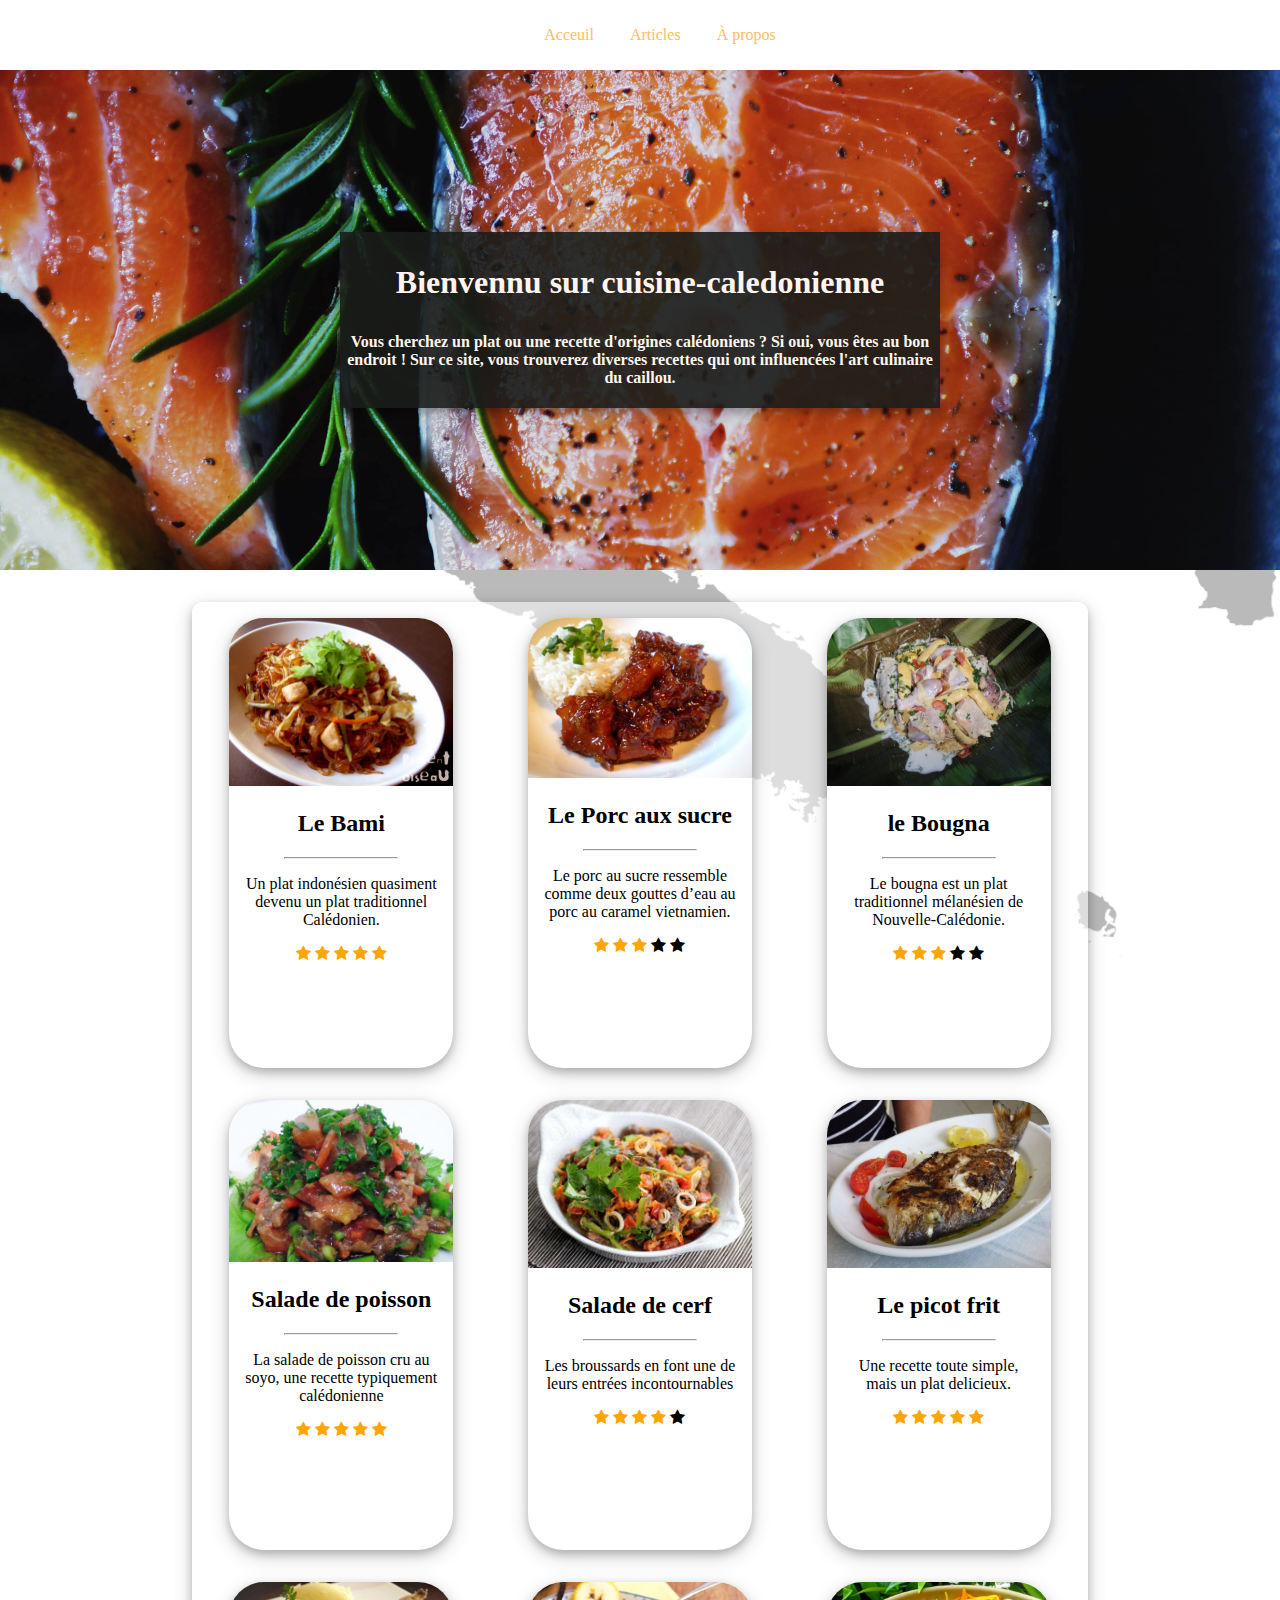
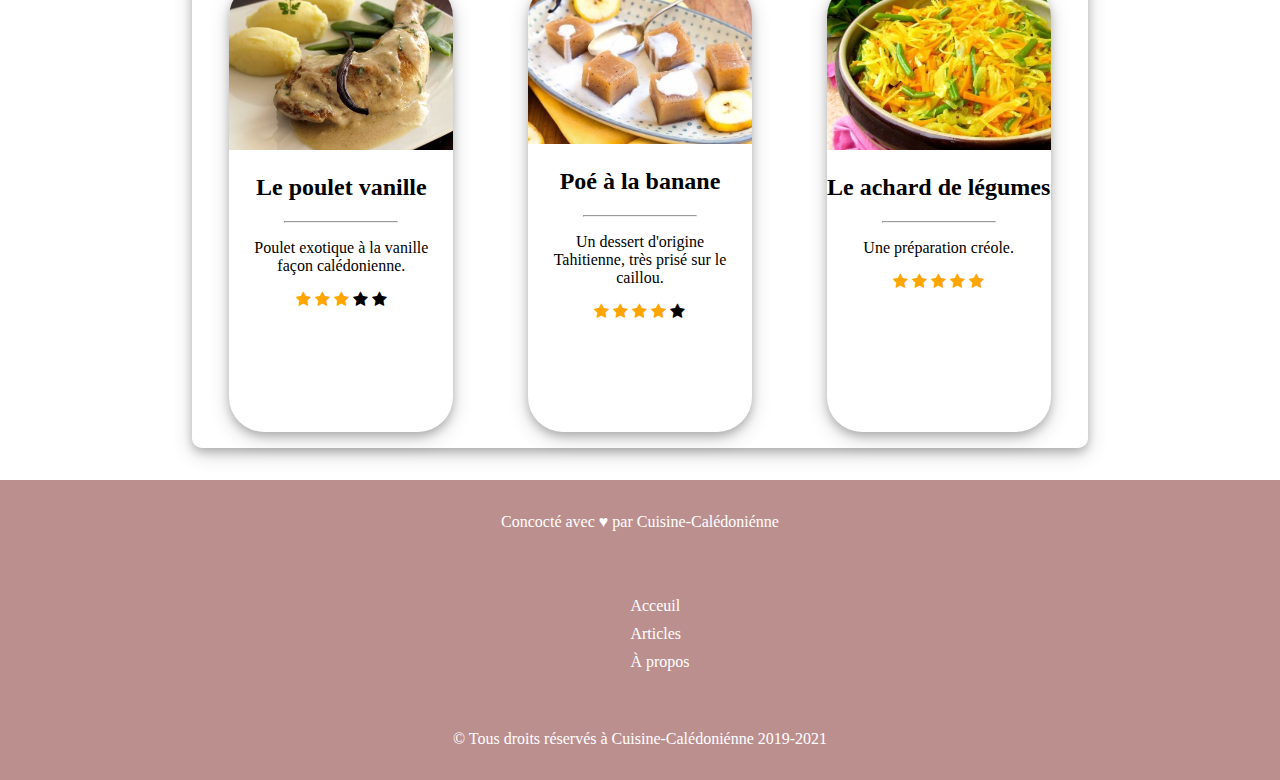
<file: index.html>
<!DOCTYPE html>
<html lang="fr">
<head>
    <meta charset="UTF-8">
    <meta name="viewport" content="width=device-width, initial-scale=1.0">
    <meta name="description" content="Retrouver les saveurs culinaire de la Nouvelle-Caledonie, avec un pays riche culturellement donc une cuisine qui s'inspire de nombreuses culture. Bienvennu sur cuisine caledonienne">
    <meta name="robots" content="index,follow"/>
    <link rel="stylesheet" href="styles.css">
    <link rel="stylesheet" href="https://cdnjs.cloudflare.com/ajax/libs/font-awesome/4.7.0/css/font-awesome.min.css">

    <title>Acceuil | Cuisine-caledonienne</title>
</head>
<body>
    <!--Section header-->
     <nav class="navMenu">
         <ul>
             <li class="navMenu--button">
                <a href="">Acceuil</a>
            </li>
            <li class="navMenu--button">
                <a href="#article">Articles</a>
            </li>
            <li class="navMenu--button">
                <a href="pages/who.html">À propos</a>
            </li>
         </ul>
    </nav>
    <main class="welcom" id="acceuil">
            <div class="welcom--text">
                <h1>Bienvennu sur cuisine-caledonienne</h1>
                <h4>
                    Vous cherchez un plat ou une recette d'origines calédoniens ? Si oui, vous êtes au bon endroit ! Sur ce site, vous trouverez diverses recettes qui ont influencées l'art culinaire du caillou.
                </h4>
        </div>
    </main>
    <section class="articles d-md-flex justify-content-around mt-5" id="article">
        <article class="articles--container">
            <a href="articles/bami.html">
                <img class="articles--image" src="images/bami.jpeg" alt="Délicieux Bami de Nouvelle Caledonie">
            </a>
            <div class="articles--text">
                <h2>Le Bami</h2>
                <hr>
                <p> Un plat indonésien quasiment devenu un plat traditionnel Calédonien.</p>
                <i class="fa fa-star checked"></i>
                <i class="fa fa-star checked"></i>
                <i class="fa fa-star checked"></i>
                <i class="fa fa-star checked"></i>
                <i class="fa fa-star checked"></i>
            </div>
        </article>
        <article class="articles--container">
            <a href="articles/porc-au-sucre.html">
                <img class="articles--image" src="images/porc-aux-sucre-min.jpeg" alt="le porc aux sucre">
            </a>
            <div class="articles--text">
                <h2>Le Porc aux sucre</h2>
                <hr>
                <p> Le porc au sucre ressemble comme deux gouttes d’eau au porc au caramel vietnamien.</p>
                <i class="fa fa-star checked"></i>
                <i class="fa fa-star checked"></i>
                <i class="fa fa-star checked"></i>
                <i class="fa fa-star"></i>
                <i class="fa fa-star"></i>
            </div>
        </article>
        <article class="articles--container">
            <a href="articles/bougna.html">
                <img class="articles--image" src="images/bougna-caledonienne-min.jpeg" alt="Le bougna un plat originel de la cuisine caledonienne">
            </a>
            <div class="articles--text">
                <h2>le Bougna</h2>
                <hr>
                <p> Le bougna est un plat traditionnel mélanésien de Nouvelle-Calédonie. </p>
                <i class="fa fa-star checked"></i>
                <i class="fa fa-star checked"></i>
                <i class="fa fa-star checked"></i>
                <i class="fa fa-star"></i>
                <i class="fa fa-star"></i>
            </div>
        </article>
        <article class="articles--container">
            <a href="articles/salade-de-poisson.html">
                <img class="articles--image" src="images/salade-de-poisson-min.jpeg" alt="la salade de poissons">
            </a>
            <div class="articles--text">
                <h2>Salade de poisson</h2>
                <hr>
                <p> La salade de poisson cru au soyo, une recette typiquement calédonienne</p>
                <i class="fa fa-star checked"></i>
                <i class="fa fa-star checked"></i>
                <i class="fa fa-star checked"></i>
                <i class="fa fa-star checked"></i>
                <i class="fa fa-star checked"></i>
            </div>
        </article>
        <article class="articles--container">
            <a href="articles/salade-de-cerf.html">
                <img class="articles--image" src="images/salade-de-cerf-min.jpeg" alt="salade de cerf un plat pour les viandar">
            </a>
            <div class="articles--text">
                <h2>Salade de cerf</h2>
                <hr>
                <p> Les broussards en font une de leurs entrées incontournables </p>
                <i class="fa fa-star checked"></i>
                <i class="fa fa-star checked"></i>
                <i class="fa fa-star checked"></i>
                <i class="fa fa-star checked"></i>
                <i class="fa fa-star"></i>
            </div>
        </article>
        <article class="articles--container">
            <a href="articles/picot-frit.html">
                <img class="articles--image" src="images/picot-frit-min.jpeg" alt="le picot frit un des plats préféré des caledien">
            </a>
            <div class="articles--text">
                <h2>Le picot frit</h2>
                <hr>
                <p> Une recette toute simple, mais un plat delicieux.</p>
                <i class="fa fa-star checked"></i>
                <i class="fa fa-star checked"></i>
                <i class="fa fa-star checked"></i>
                <i class="fa fa-star checked"></i>
                <i class="fa fa-star checked"></i>
            </div>
        </article>
        <article class="articles--container">
            <a href="articles/poulet-vanille.html">
                <img class="articles--image" src="images/poulet-vanille-min.jpeg" alt="le poulet vanille">
            </a>
            <div class="articles--text">
                <h2>Le poulet vanille</h2>
                <hr>
                <p> Poulet exotique à la vanille façon calédonienne.</p>
                <i class="fa fa-star checked"></i>
                <i class="fa fa-star checked"></i>
                <i class="fa fa-star checked"></i>
                <i class="fa fa-star"></i>
                <i class="fa fa-star"></i>
            </div>
        </article>
        <article class="articles--container">
            <a href="articles/poé.html">
                <img class="articles--image" src="images/poé-banane-min.jpeg" alt="Le poé">
            </a>
            <div class="articles--text">
                <h2>Poé à la banane</h2>
                <hr>
                <p> Un dessert d'origine Tahitienne, très prisé sur le caillou. </p>
                <i class="fa fa-star checked"></i>
                <i class="fa fa-star checked"></i>
                <i class="fa fa-star checked"></i>
                <i class="fa fa-star checked"></i>
                <i class="fa fa-star"></i>
            </div>
        </article>
        <article class="articles--container">
            <a href="articles/achard-legumes.html">
                <img class="articles--image" src="images/achard-de-legume-min.jpeg" alt="Le achard de légumes">
            </a>
            <div class="articles--text">
                <h2>Le achard de légumes</h2>
                <hr>
                <p> Une préparation créole.</p>
                <i class="fa fa-star checked"></i>
                <i class="fa fa-star checked"></i>
                <i class="fa fa-star checked"></i>
                <i class="fa fa-star checked"></i>
                <i class="fa fa-star checked"></i>
            </div>
        </article> 
    </section>
    <footer class="footer">
        <p><a href="#">Concocté avec ♥ par Cuisine-Calédoniénne</a></p><br>
        <ul>
            <li>
                <a href="#acceuil">Acceuil</a>
            </li>
            <li>
                <a href="#article">Articles</a>
            </li>
            <li>
                <a href="./pages/who.html">À propos</a>
            </li>
        </ul>
        <p>	&copy; Tous droits réservés à Cuisine-Calédoniénne 2019-2021</p>
    </footer>
</body>
</html>
</file>
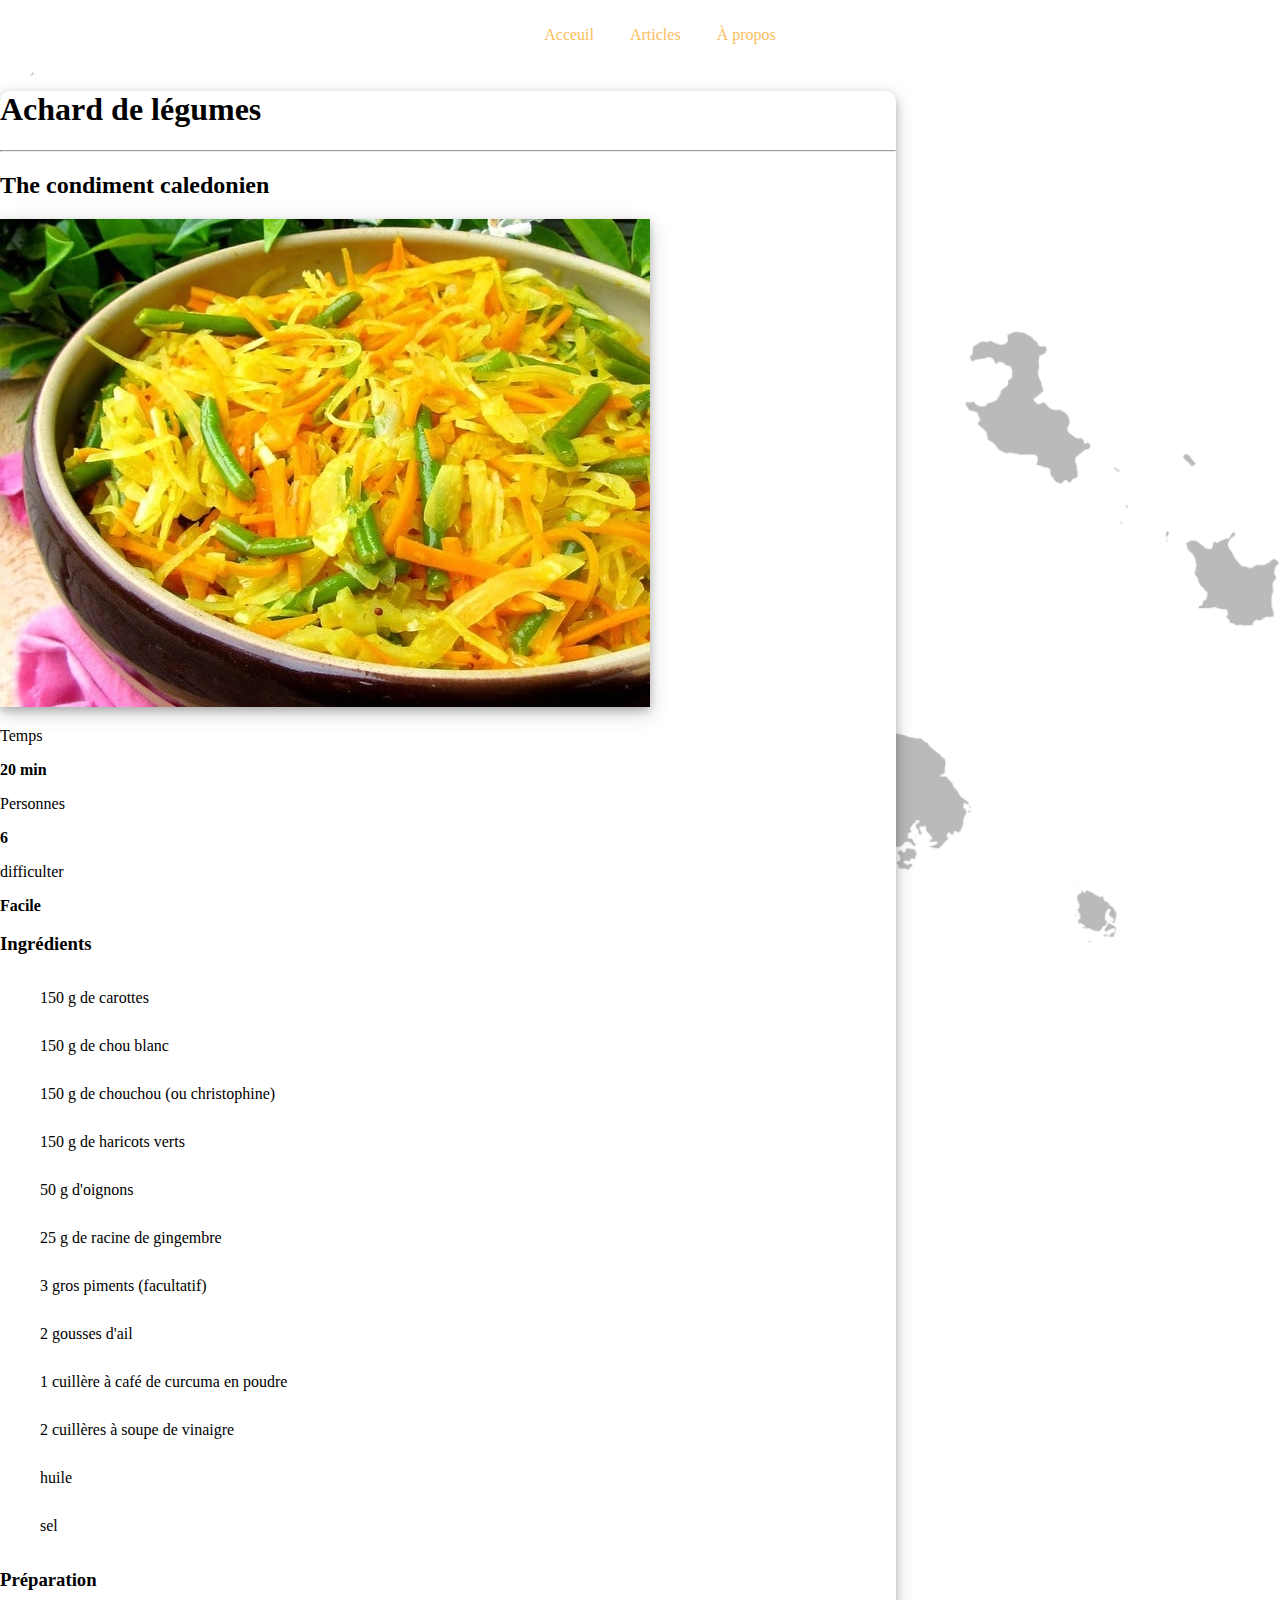
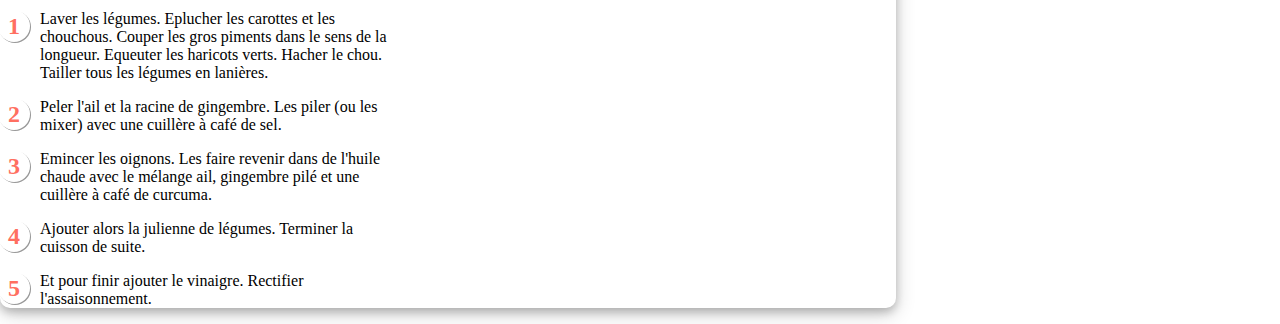
<file: articles/achard-legumes.html>
<!DOCTYPE html>
<html lang="en">
<head>
    <meta charset="UTF-8">
    <meta name="viewport" content="width=device-width, initial-scale=1.0">
    <link rel="stylesheet" href="style.css">
    <link rel="stylesheet" href="https://cdn.jsdelivr.net/npm/bootstrap@4.5.3/dist/css/bootstrap.min.css" integrity="sha384-TX8t27EcRE3e/ihU7zmQxVncDAy5uIKz4rEkgIXeMed4M0jlfIDPvg6uqKI2xXr2" crossorigin="anonymous">
    <link rel="stylesheet" href="https://pro.fontawesome.com/releases/v5.10.0/css/all.css" integrity="sha384-AYmEC3Yw5cVb3ZcuHtOA93w35dYTsvhLPVnYs9eStHfGJvOvKxVfELGroGkvsg+p" crossorigin="anonymous"/>
    <meta name="description" content="Retrouver les saveurs culinaire de la Nouvelle-Caledonie, avec un pays riche culturellement donc une cuisine qui s'inspire de nombreuses culture. Bienvennu sur cuisine caledonienne">
    <meta name="robots" content="index,follow"/>
    <title>Recette-Achard | Cuisine-caledonienne</title>
</head>
<body>
  <nav class="navMenu">
    <ul>
        <li class="navMenu--button">
           <a href="../index.html">Acceuil</a>
       </li>
       <li class="navMenu--button">
           <a href="../index.html">Articles</a>
       </li>
       <li class="navMenu--button">
           <a href="../pages/who.html">À propos</a>
       </li>
    </ul>
</nav>
<section>
  <div class="container principal mt-2">
    <div class="text-center">
      <h1> Achard de légumes </h1>
      <hr>
      <h2>The condiment caledonien</h2>
      <i class="fa fa-star checked"></i>
      <i class="fa fa-star checked"></i>
      <i class="fa fa-star checked"></i>
      <i class="fa fa-star checked"></i>
      <i class="fa fa-star checked"></i>
    </div>
    <div class=" container text-center  my-4 mw-33">
      <img class="imageArticle rounded img-thumbnail" src="../images/achard-de-legume-min.jpeg" alt="Le achard de légumes"> 
    </div>
    <div class="d-flex justify-content-around mt-5">
      <div class="d-flex flex-column ">
        <i class="far fa-clock mb-1 mx-auto"></i>
        <p>Temps</p>
        <strong class="mx-auto">20 min</strong>
      </div>
      <div class="d-flex flex-column ">
        <i class="fas fa-user-friends mb-1 mx-auto"></i>
        <p>Personnes</p>
        <strong class="mx-auto">6</strong>
      </div>
      <div class="d-flex flex-column ">
        <i class="fab fa-angellist mb-1 mx-auto"></i>
        <p>difficulter</p>
        <strong class="mx-auto">Facile</strong>
      </div> 
    </div>
    <div class="d-sm-flex justify-content-around mt-5">
      <div class="ingredients">
        <h3 class="mb-4 sm text-center"> Ingrédients</h3>
        <ul class="unorderList">
          <li class="unorderList--ingre"> 150 g de carottes</li>
          <li class="unorderList--ingre"> 150 g de chou blanc </li>
          <li class="unorderList--ingre"> 150 g de chouchou (ou christophine)</li>
          <li class="unorderList--ingre"> 150 g de haricots verts</li>
          <li class="unorderList--ingre"> 50 g d'oignons</li>
          <li class="unorderList--ingre"> 25 g de racine de gingembre</li>
          <li class="unorderList--ingre"> 3 gros piments (facultatif)</li>
          <li class="unorderList--ingre"> 2 gousses d'ail</li>
          <li class="unorderList--ingre"> 1 cuillère à café de curcuma en poudre</li>
          <li class="unorderList--ingre"> 2 cuillères à soupe de vinaigre</li>
          <li class="unorderList--ingre"> huile</li>
          <li class="unorderList--ingre"> sel</li>
        </ul>
      </div>
      <div class="préparation">
        <h3 class="mb-4 text-center"> Préparation</h3>
        <ol class="list">
          <li class="list--step">Laver les légumes. Eplucher les carottes et les chouchous. Couper les gros piments dans le sens de la longueur. Equeuter les haricots verts. Hacher le chou. Tailler tous les légumes en lanières.</li>
          <li class="list--step">Peler l'ail et la racine de gingembre. Les piler (ou les mixer) avec une cuillère à café de sel.</li>
          <li class="list--step">Emincer les oignons. Les faire revenir dans de l'huile chaude avec le mélange ail, gingembre pilé et une cuillère à café de curcuma.</li>
          <li class="list--step">Ajouter alors la julienne de légumes. Terminer la cuisson de suite.</li>
          <li class="list--step">Et pour finir ajouter le vinaigre. Rectifier l'assaisonnement.</li>
        </ol>
      </div>
    </div>
  </div>
</section>
</body>
</html>
</file>
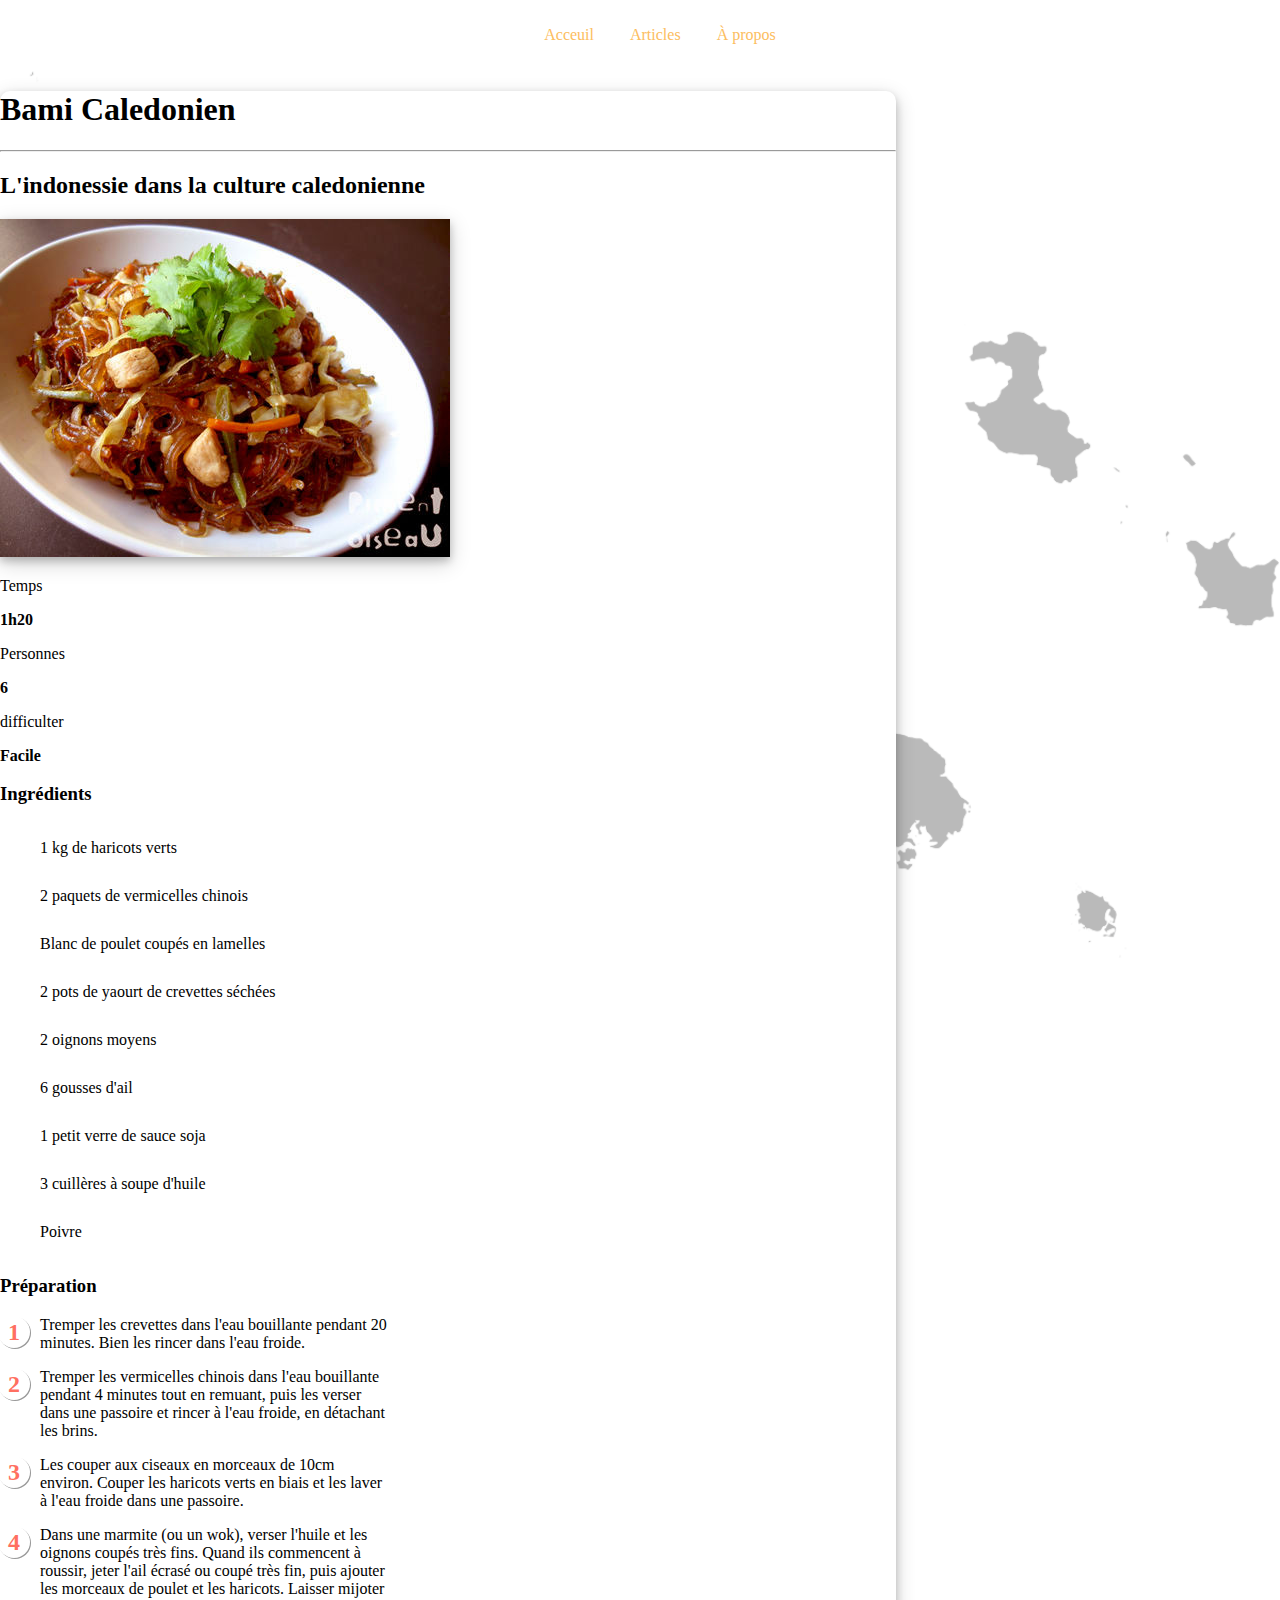
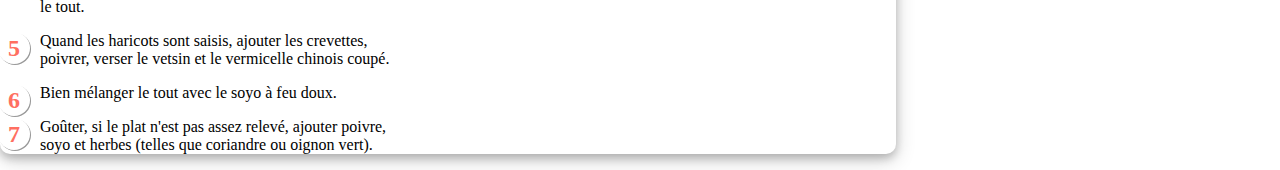
<file: articles/bami.html>
<!DOCTYPE html>
<html lang="en">
<head>
    <meta charset="UTF-8">
    <meta name="viewport" content="width=device-width, initial-scale=1.0">
    <link rel="stylesheet" href="style.css">
    <link rel="stylesheet" href="https://cdn.jsdelivr.net/npm/bootstrap@4.5.3/dist/css/bootstrap.min.css" integrity="sha384-TX8t27EcRE3e/ihU7zmQxVncDAy5uIKz4rEkgIXeMed4M0jlfIDPvg6uqKI2xXr2" crossorigin="anonymous">
    <link rel="stylesheet" href="https://pro.fontawesome.com/releases/v5.10.0/css/all.css" integrity="sha384-AYmEC3Yw5cVb3ZcuHtOA93w35dYTsvhLPVnYs9eStHfGJvOvKxVfELGroGkvsg+p" crossorigin="anonymous"/>
    <meta name="description" content="Retrouver les saveurs culinaire de la Nouvelle-Caledonie, avec un pays riche culturellement donc une cuisine qui s'inspire de nombreuses culture. Bienvennu sur cuisine caledonienne">
    <meta name="robots" content="index,follow"/>
    <title>Recette-Bami | Cuisine-caledonienne</title>
</head>
<body>
  <nav class="navMenu">
    <ul>
        <li class="navMenu--button">
           <a href="../index.html">Acceuil</a>
       </li>
       <li class="navMenu--button">
           <a href="../index.html">Articles</a>
       </li>
       <li class="navMenu--button">
           <a href="../pages/who.html">À propos</a>
       </li>
    </ul>
</nav>
<section>
  <div class="container principal mt-2">
    <div class="text-center">
      <h1> Bami Caledonien </h1>
      <hr>
      <h2>L'indonessie dans la culture caledonienne</h2>
      <i class="fa fa-star checked"></i>
      <i class="fa fa-star checked"></i>
      <i class="fa fa-star checked"></i>
      <i class="fa fa-star checked"></i>
      <i class="fa fa-star checked"></i>
    </div>
    <div class=" container text-center  my-4 mw-33">
      <img class="imageArticle rounded img-thumbnail" src="../images/bami.jpeg" alt="Délicieux Bami de Nouvelle Caledonie"> 
    </div>
    <div class="d-flex justify-content-around mt-5">
      <div class="d-flex flex-column ">
        <i class="far fa-clock mb-1 mx-auto"></i>
        <p>Temps</p>
        <strong class="mx-auto">1h20</strong>
      </div>
      <div class="d-flex flex-column ">
        <i class="fas fa-user-friends mb-1 mx-auto"></i>
        <p>Personnes</p>
        <strong class="mx-auto">6</strong>
      </div>
      <div class="d-flex flex-column ">
        <i class="fab fa-angellist mb-1 mx-auto"></i>
        <p>difficulter</p>
        <strong class="mx-auto">Facile</strong>
      </div> 
    </div>
    <div class="d-sm-flex justify-content-around mt-5">
      <div class="ingredients">
        <h3 class="mb-4 sm text-center"> Ingrédients</h3>
        <ul class="unorderList">
          <li class="unorderList--ingre"> 1 kg de haricots verts</li>
          <li class="unorderList--ingre"> 2 paquets de vermicelles chinois </li>
          <li class="unorderList--ingre"> Blanc de poulet coupés en lamelles</li>
          <li class="unorderList--ingre"> 2 pots de yaourt de crevettes séchées</li>
          <li class="unorderList--ingre"> 2 oignons moyens</li>
          <li class="unorderList--ingre"> 6 gousses d'ail</li>
          <li class="unorderList--ingre"> 1 petit verre de sauce soja</li>
          <li class="unorderList--ingre"> 3 cuillères à soupe d'huile</li>
          <li class="unorderList--ingre"> Poivre</li>
        </ul>
      </div>
      <div class="préparation">
        <h3 class="mb-4 text-center"> Préparation</h3>
        <ol class="list">
          <li class="list--step">Tremper les crevettes dans l'eau bouillante pendant 20 minutes. Bien les rincer dans l'eau froide.</li>
          <li class="list--step">Tremper les vermicelles chinois dans l'eau bouillante pendant 4 minutes tout en remuant, puis les verser dans une passoire et rincer à l'eau froide, en détachant les brins.</li>
          <li class="list--step">Les couper aux ciseaux en morceaux de 10cm environ. Couper les haricots verts en biais et les laver à l'eau froide dans une passoire.</li>
          <li class="list--step">Dans une marmite (ou un wok), verser l'huile et les oignons coupés très fins. Quand ils commencent à roussir, jeter l'ail écrasé ou coupé très fin, puis ajouter les morceaux de poulet et les haricots. Laisser mijoter le tout.</li>
          <li class="list--step">Quand les haricots sont saisis, ajouter les crevettes, poivrer, verser le vetsin et le vermicelle chinois coupé.</li>
          <li class="list--step">Bien mélanger le tout avec le soyo à feu doux.</li>
          <li class="list--step">Goûter, si le plat n'est pas assez relevé, ajouter poivre, soyo et herbes (telles que coriandre ou oignon vert).</li>
        </ol>
      </div>
    </div>
  </div>
</section>
</body>
</html>
</file>
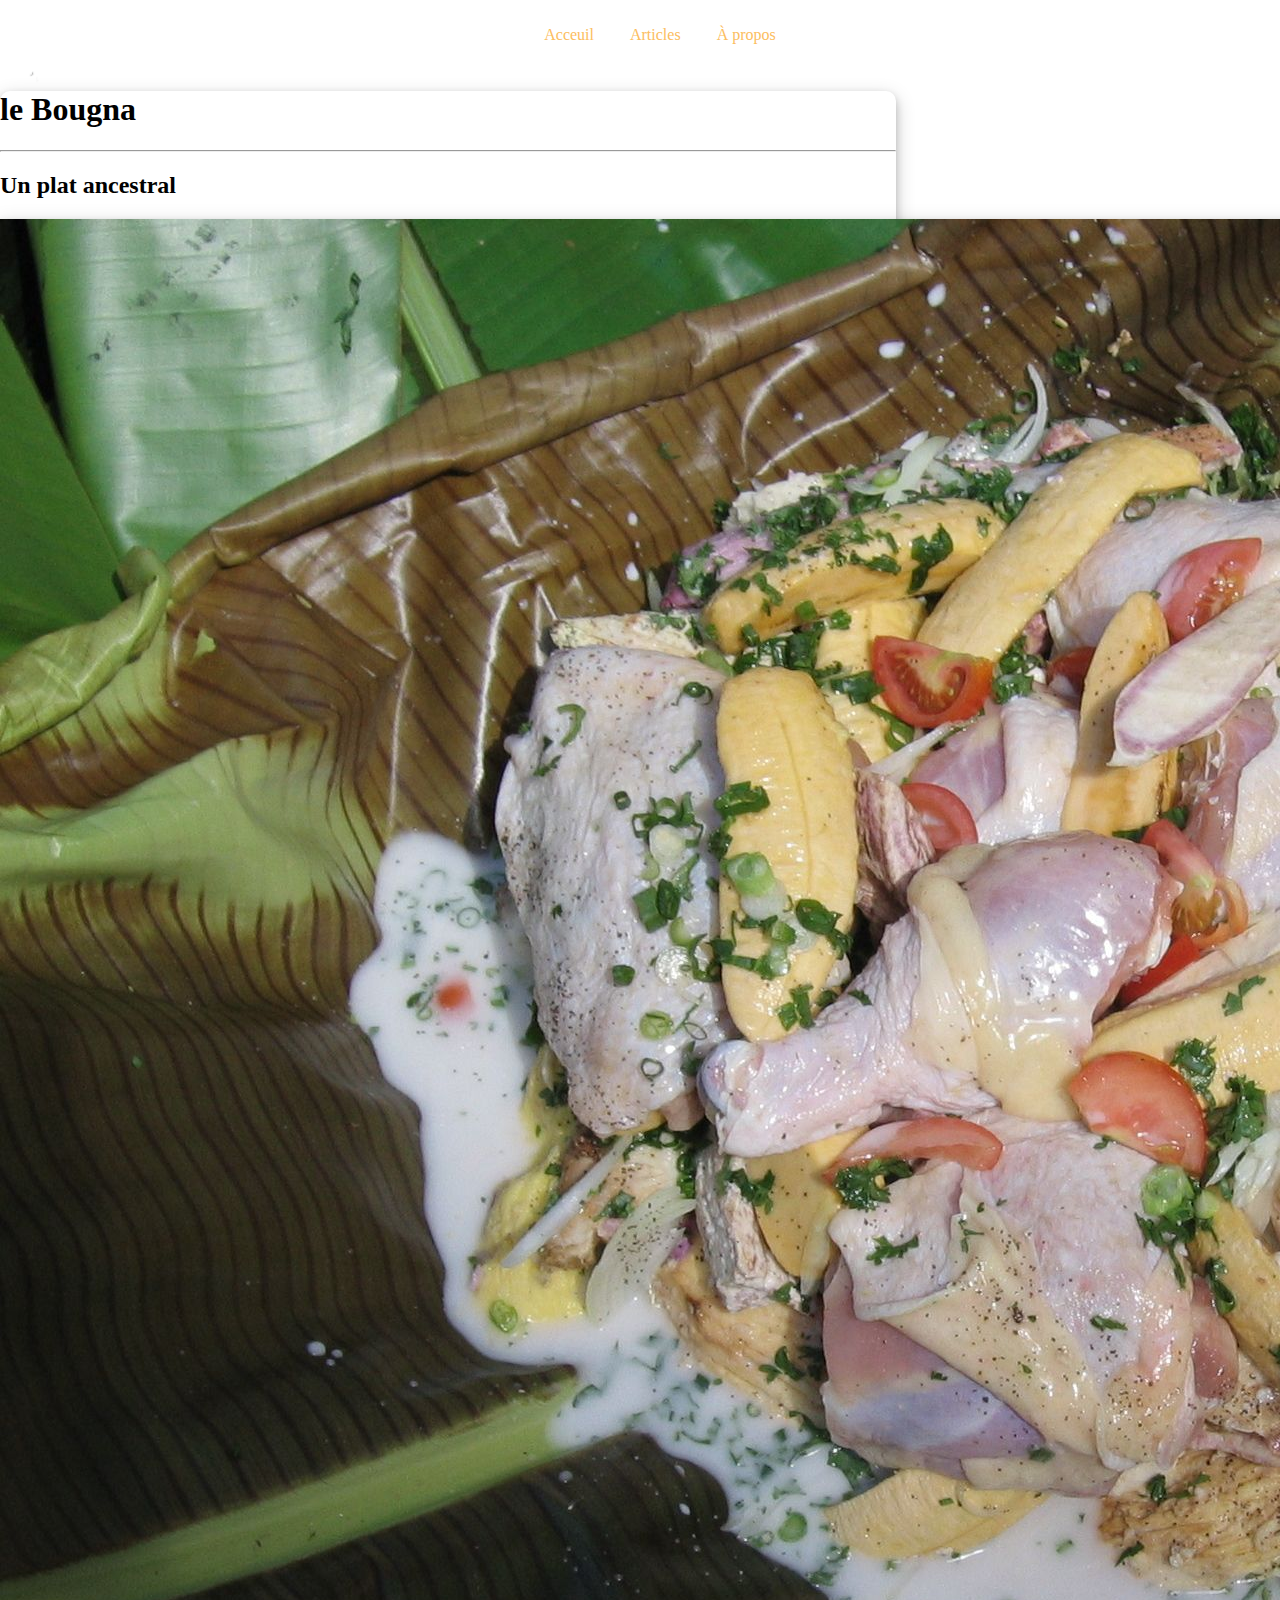
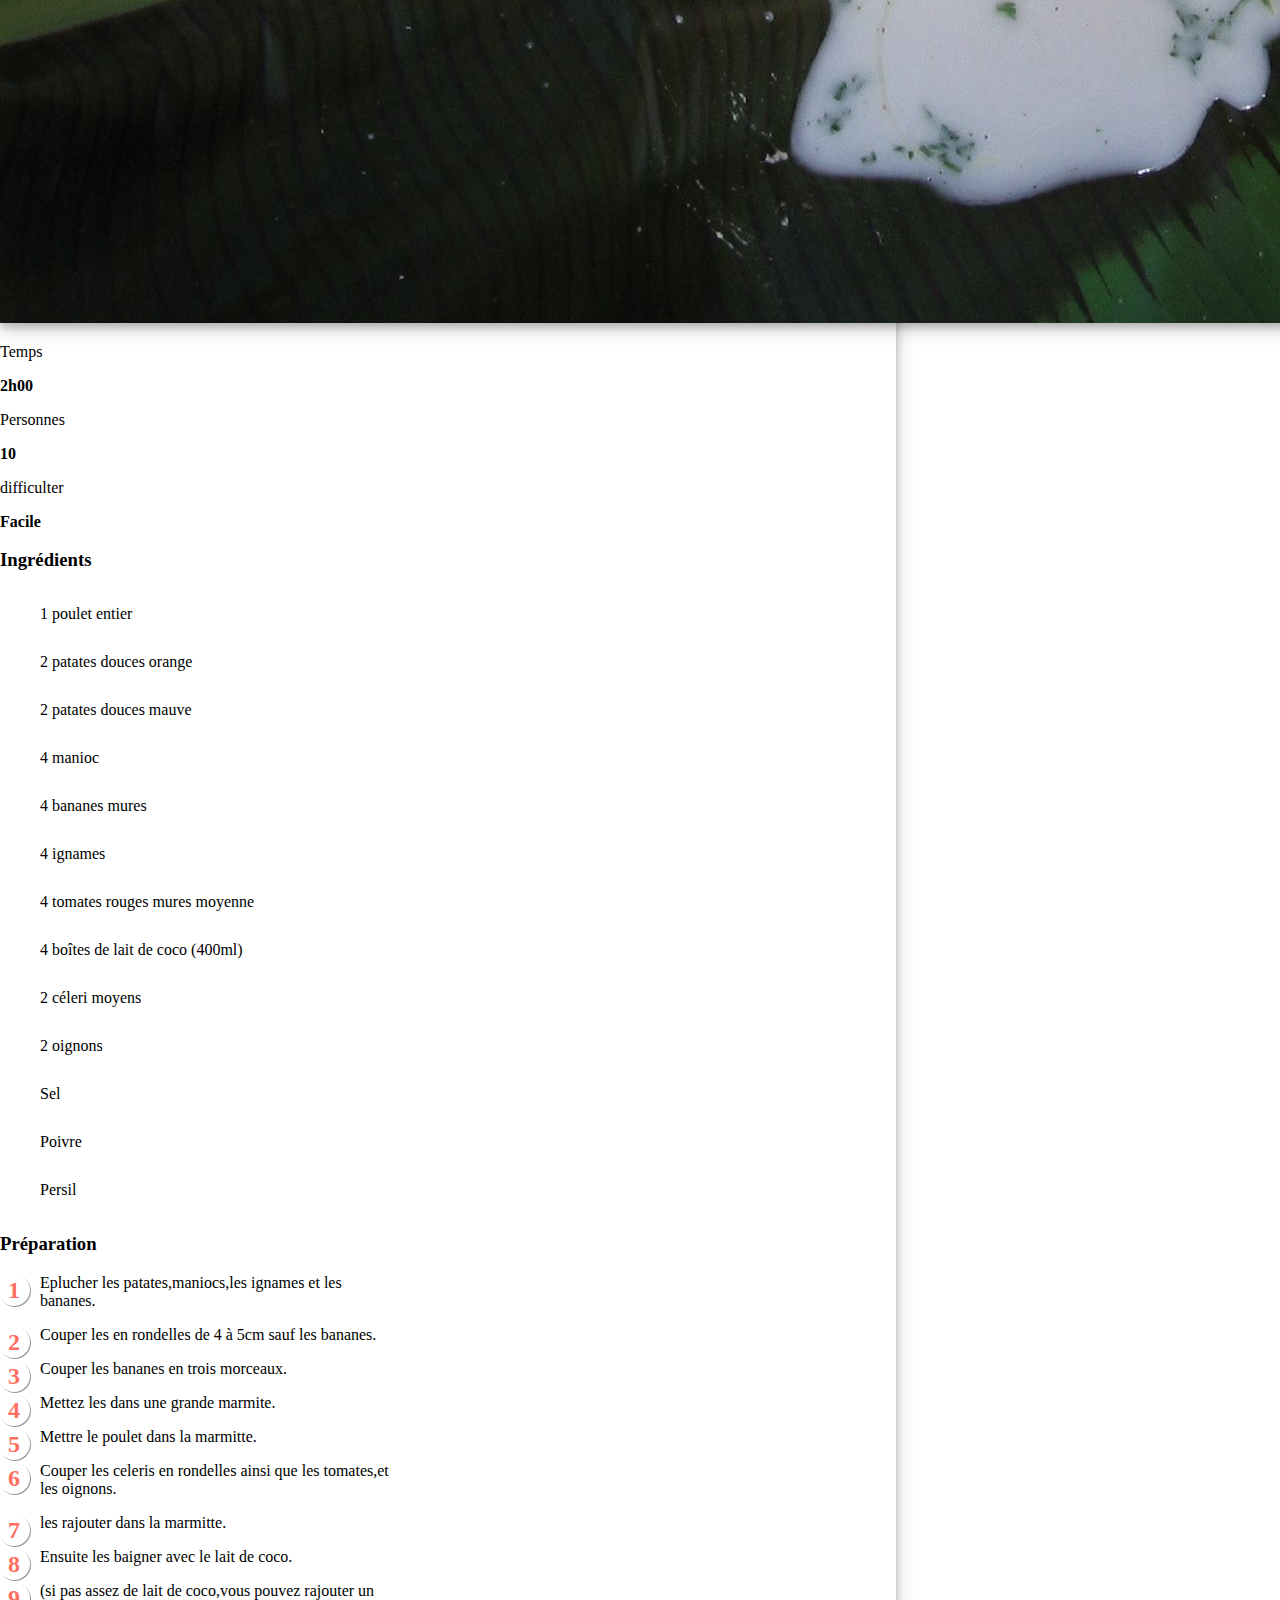
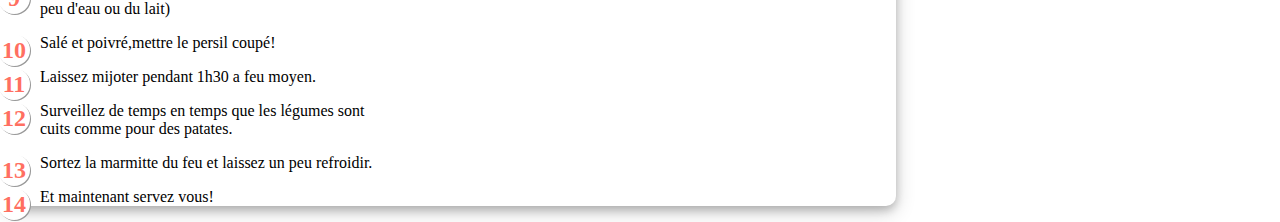
<file: articles/bougna.html>
<!DOCTYPE html>
<html lang="en">
<head>
    <meta charset="UTF-8">
    <meta name="viewport" content="width=device-width, initial-scale=1.0">
    <link rel="stylesheet" href="style.css">
    <link rel="stylesheet" href="https://cdn.jsdelivr.net/npm/bootstrap@4.5.3/dist/css/bootstrap.min.css" integrity="sha384-TX8t27EcRE3e/ihU7zmQxVncDAy5uIKz4rEkgIXeMed4M0jlfIDPvg6uqKI2xXr2" crossorigin="anonymous">
    <link rel="stylesheet" href="https://pro.fontawesome.com/releases/v5.10.0/css/all.css" integrity="sha384-AYmEC3Yw5cVb3ZcuHtOA93w35dYTsvhLPVnYs9eStHfGJvOvKxVfELGroGkvsg+p" crossorigin="anonymous"/>
    <meta name="description" content="Retrouver les saveurs culinaire de la Nouvelle-Caledonie, avec un pays riche culturellement donc une cuisine qui s'inspire de nombreuses culture. Bienvennu sur cuisine caledonienne">
    <meta name="robots" content="index,follow"/>
    <title>Recette-Bougna | Cuisine-caledonienne</title>
</head>
<body>
  <nav class="navMenu">
    <ul>
        <li class="navMenu--button">
           <a href="../index.html">Acceuil</a>
       </li>
       <li class="navMenu--button">
           <a href="../index.html">Articles</a>
       </li>
       <li class="navMenu--button">
           <a href="../pages/who.html">À propos</a>
       </li>
    </ul>
</nav>
<section>
  <div class="container principal mt-2">
    <div class="text-center">
      <h1> le Bougna </h1>
      <hr>
      <h2>Un plat ancestral</h2>
      <i class="fa fa-star checked"></i>
      <i class="fa fa-star checked"></i>
      <i class="fa fa-star checked"></i>
      <i class="fa fa-star "></i>
      <i class="fa fa-star "></i>
    </div>
    <div class=" container text-center  my-4 mw-33">
      <img class="imageArticle rounded img-thumbnail" src="../images/bougna-caledonienne-min.jpeg" alt="Le bougna un plat originel de la cuisine caledonienne"> 
    </div>
    <div class="d-flex justify-content-around mt-5">
      <div class="d-flex flex-column ">
        <i class="far fa-clock mb-1 mx-auto"></i>
        <p>Temps</p>
        <strong class="mx-auto">2h00</strong>
      </div>
      <div class="d-flex flex-column ">
        <i class="fas fa-user-friends mb-1 mx-auto"></i>
        <p>Personnes</p>
        <strong class="mx-auto">10</strong>
      </div>
      <div class="d-flex flex-column ">
        <i class="fab fa-angellist mb-1 mx-auto"></i>
        <p>difficulter</p>
        <strong class="mx-auto">Facile</strong>
      </div> 
    </div>
    <div class="d-sm-flex justify-content-around mt-5">
      <div class="ingredients">
        <h3 class="mb-4 sm text-center"> Ingrédients</h3>
        <ul class="unorderList">
          <li class="unorderList--ingre"> 1 poulet entier</li>
          <li class="unorderList--ingre"> 2 patates douces orange</li>
          <li class="unorderList--ingre"> 2 patates douces mauve</li>
          <li class="unorderList--ingre"> 4 manioc</li>
          <li class="unorderList--ingre"> 4 bananes mures</li>
          <li class="unorderList--ingre"> 4 ignames</li>
          <li class="unorderList--ingre"> 4 tomates rouges mures moyenne</li>
          <li class="unorderList--ingre"> 4 boîtes de lait de coco (400ml)</li>
          <li class="unorderList--ingre"> 2 céleri moyens</li>
          <li class="unorderList--ingre"> 2 oignons</li>
          <li class="unorderList--ingre"> Sel</li>
          <li class="unorderList--ingre"> Poivre</li>
          <li class="unorderList--ingre"> Persil</li>
        </ul>
      </div>
      <div class="préparation">
        <h3 class="mb-4 text-center"> Préparation</h3>
        <ol class="list">
          <li class="list--step">Eplucher les patates,maniocs,les ignames et les bananes.</li>
          <li class="list--step">Couper les en rondelles de 4 à 5cm sauf les bananes.</li>
          <li class="list--step">Couper les bananes en trois morceaux.</li>
          <li class="list--step">Mettez les dans une grande marmite.</li>
          <li class="list--step">Mettre le poulet dans la marmitte.</li>
          <li class="list--step">Couper les celeris en rondelles ainsi que les tomates,et les oignons.</li>
          <li class="list--step">les rajouter dans la marmitte.</li>
          <li class="list--step">Ensuite les baigner avec le lait de coco.</li>
          <li class="list--step">(si pas assez de lait de coco,vous pouvez rajouter un peu d'eau ou du lait)</li>
          <li class="list--step">Salé et poivré,mettre le persil coupé!</li>
          <li class="list--step">Laissez mijoter pendant 1h30 a feu moyen.</li>
          <li class="list--step">Surveillez de temps en temps que les légumes sont cuits comme pour des patates.</li>
          <li class="list--step">Sortez la marmitte du feu et laissez un peu refroidir.</li>
          <li class="list--step">Et maintenant servez vous!</li>
        </ol>
      </div>
    </div>
  </div>
</section>
</body>
</html>
</file>
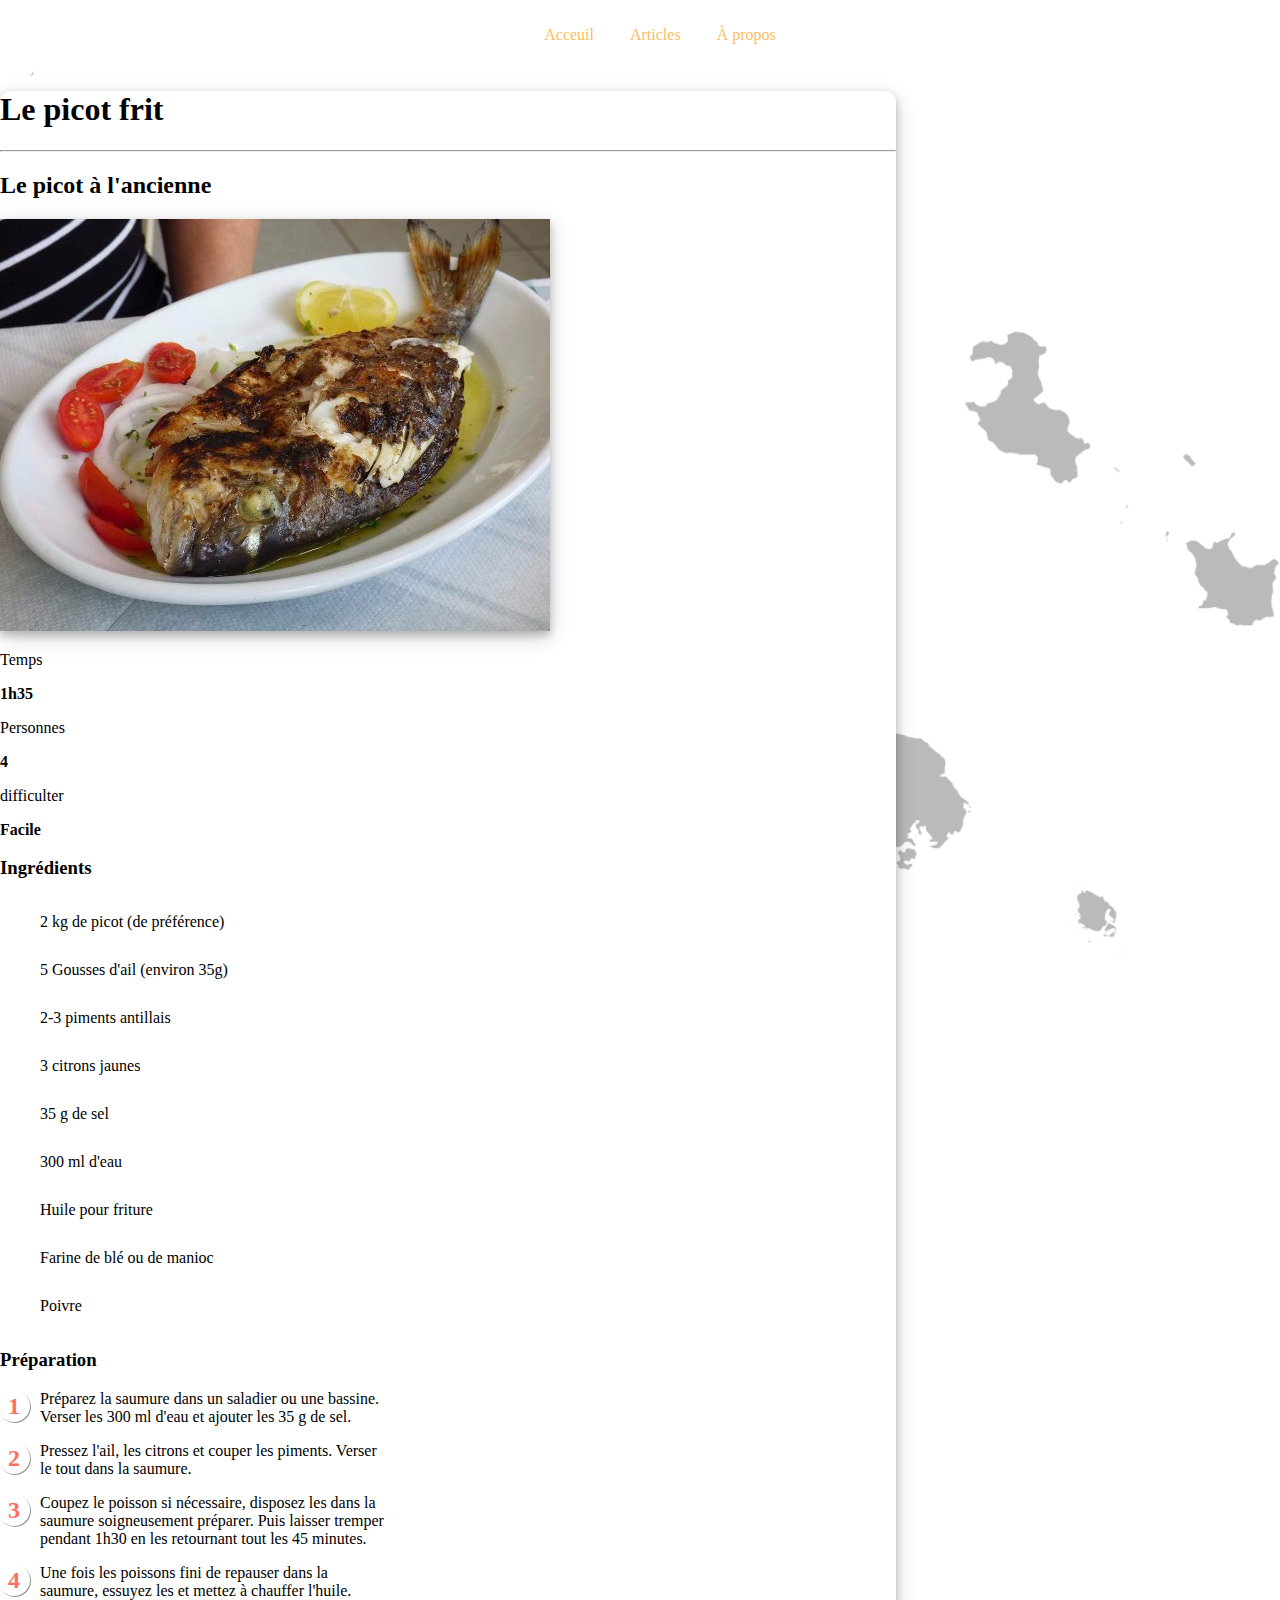
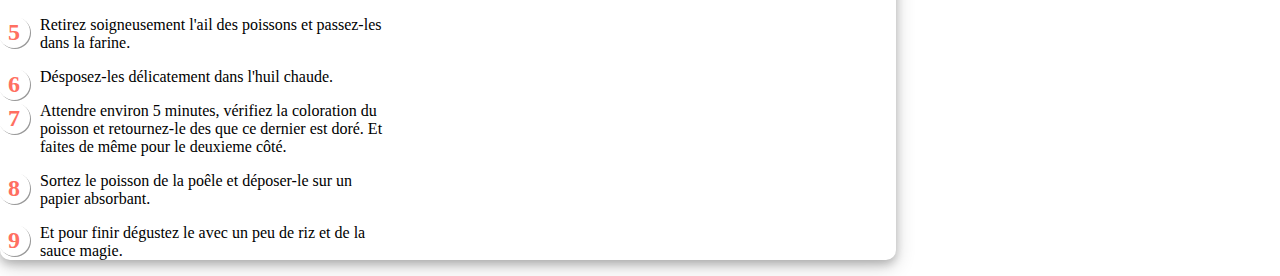
<file: articles/picot-frit.html>
<!DOCTYPE html>
<html lang="en">
<head>
    <meta charset="UTF-8">
    <meta name="viewport" content="width=device-width, initial-scale=1.0">
    <link rel="stylesheet" href="style.css">
    <link rel="stylesheet" href="https://cdn.jsdelivr.net/npm/bootstrap@4.5.3/dist/css/bootstrap.min.css" integrity="sha384-TX8t27EcRE3e/ihU7zmQxVncDAy5uIKz4rEkgIXeMed4M0jlfIDPvg6uqKI2xXr2" crossorigin="anonymous">
    <link rel="stylesheet" href="https://pro.fontawesome.com/releases/v5.10.0/css/all.css" integrity="sha384-AYmEC3Yw5cVb3ZcuHtOA93w35dYTsvhLPVnYs9eStHfGJvOvKxVfELGroGkvsg+p" crossorigin="anonymous"/>
    <meta name="description" content="Retrouver les saveurs culinaire de la Nouvelle-Caledonie, avec un pays riche culturellement donc une cuisine qui s'inspire de nombreuses culture. Bienvennu sur cuisine caledonienne">
    <meta name="robots" content="index,follow"/>
    <title>Recette-picot | Cuisine-caledonienne</title>
</head>
<body>
  <nav class="navMenu">
    <ul>
        <li class="navMenu--button">
           <a href="../index.html">Acceuil</a>
       </li>
       <li class="navMenu--button">
           <a href="../index.html">Articles</a>
       </li>
       <li class="navMenu--button">
           <a href="../pages/who.html">À propos</a>
       </li>
    </ul>
</nav>
<section>
  <div class="container principal mt-2">
    <div class="text-center">
      <h1> Le picot frit </h1>
      <hr>
      <h2>Le picot à l'ancienne</h2>
      <i class="fa fa-star checked"></i>
      <i class="fa fa-star checked"></i>
      <i class="fa fa-star checked"></i>
      <i class="fa fa-star checked"></i>
      <i class="fa fa-star checked"></i>
    </div>
    <div class=" container text-center  my-4 mw-33">
      <img class="imageArticle rounded img-thumbnail" src="../images/picot-frit-min.jpeg" alt="le picot frit un des plats préféré des caledien"> 
    </div>
    <div class="d-flex justify-content-around mt-5">
      <div class="d-flex flex-column ">
        <i class="far fa-clock mb-1 mx-auto"></i>
        <p>Temps</p>
        <strong class="mx-auto">1h35</strong>
      </div>
      <div class="d-flex flex-column ">
        <i class="fas fa-user-friends mb-1 mx-auto"></i>
        <p>Personnes</p>
        <strong class="mx-auto">4</strong>
      </div>
      <div class="d-flex flex-column ">
        <i class="fab fa-angellist mb-1 mx-auto"></i>
        <p>difficulter</p>
        <strong class="mx-auto">Facile</strong>
      </div> 
    </div>
    <div class="d-sm-flex justify-content-around mt-5">
      <div class="ingredients">
        <h3 class="mb-4 sm text-center"> Ingrédients</h3>
        <ul class="unorderList">
          <li class="unorderList--ingre"> 2 kg de picot (de préférence)</li>
          <li class="unorderList--ingre"> 5 Gousses d'ail (environ 35g) </li>
          <li class="unorderList--ingre"> 2-3 piments antillais</li>
          <li class="unorderList--ingre"> 3 citrons jaunes</li>
          <li class="unorderList--ingre"> 35 g de sel</li>
          <li class="unorderList--ingre"> 300 ml d'eau</li>
          <li class="unorderList--ingre"> Huile pour friture</li>
          <li class="unorderList--ingre"> Farine de blé ou de manioc</li>
          <li class="unorderList--ingre"> Poivre</li>
        </ul>
      </div>
      <div class="préparation">
        <h3 class="mb-4 text-center"> Préparation</h3>
        <ol class="list">
          <li class="list--step">Préparez la saumure dans un saladier ou une bassine. Verser les 300 ml d'eau et ajouter les 35 g de sel.</li>
          <li class="list--step">Pressez l'ail, les citrons et couper les piments. Verser le tout dans la saumure.</li>
          <li class="list--step">Coupez le poisson si nécessaire, disposez les dans la saumure soigneusement préparer. Puis laisser tremper pendant 1h30 en les retournant tout les 45 minutes.</li>
          <li class="list--step">Une fois les poissons fini de repauser dans la saumure, essuyez les et mettez à chauffer l'huile.</li>
          <li class="list--step">Retirez soigneusement l'ail des poissons et passez-les dans la farine.</li>
          <li class="list--step">Désposez-les délicatement dans l'huil chaude.</li>
          <li class="list--step">Attendre environ 5 minutes, vérifiez la coloration du poisson et retournez-le des que ce dernier est doré. Et faites de même pour le deuxieme côté.</li>
          <li class="list--step">Sortez le poisson de la poêle et déposer-le sur un papier absorbant.</li>
          <li class="list--step">Et pour finir dégustez le avec un peu de riz et de la sauce magie.</li>
        </ol>
      </div>
    </div>
  </div>
</section>
</body>
</html>
</file>
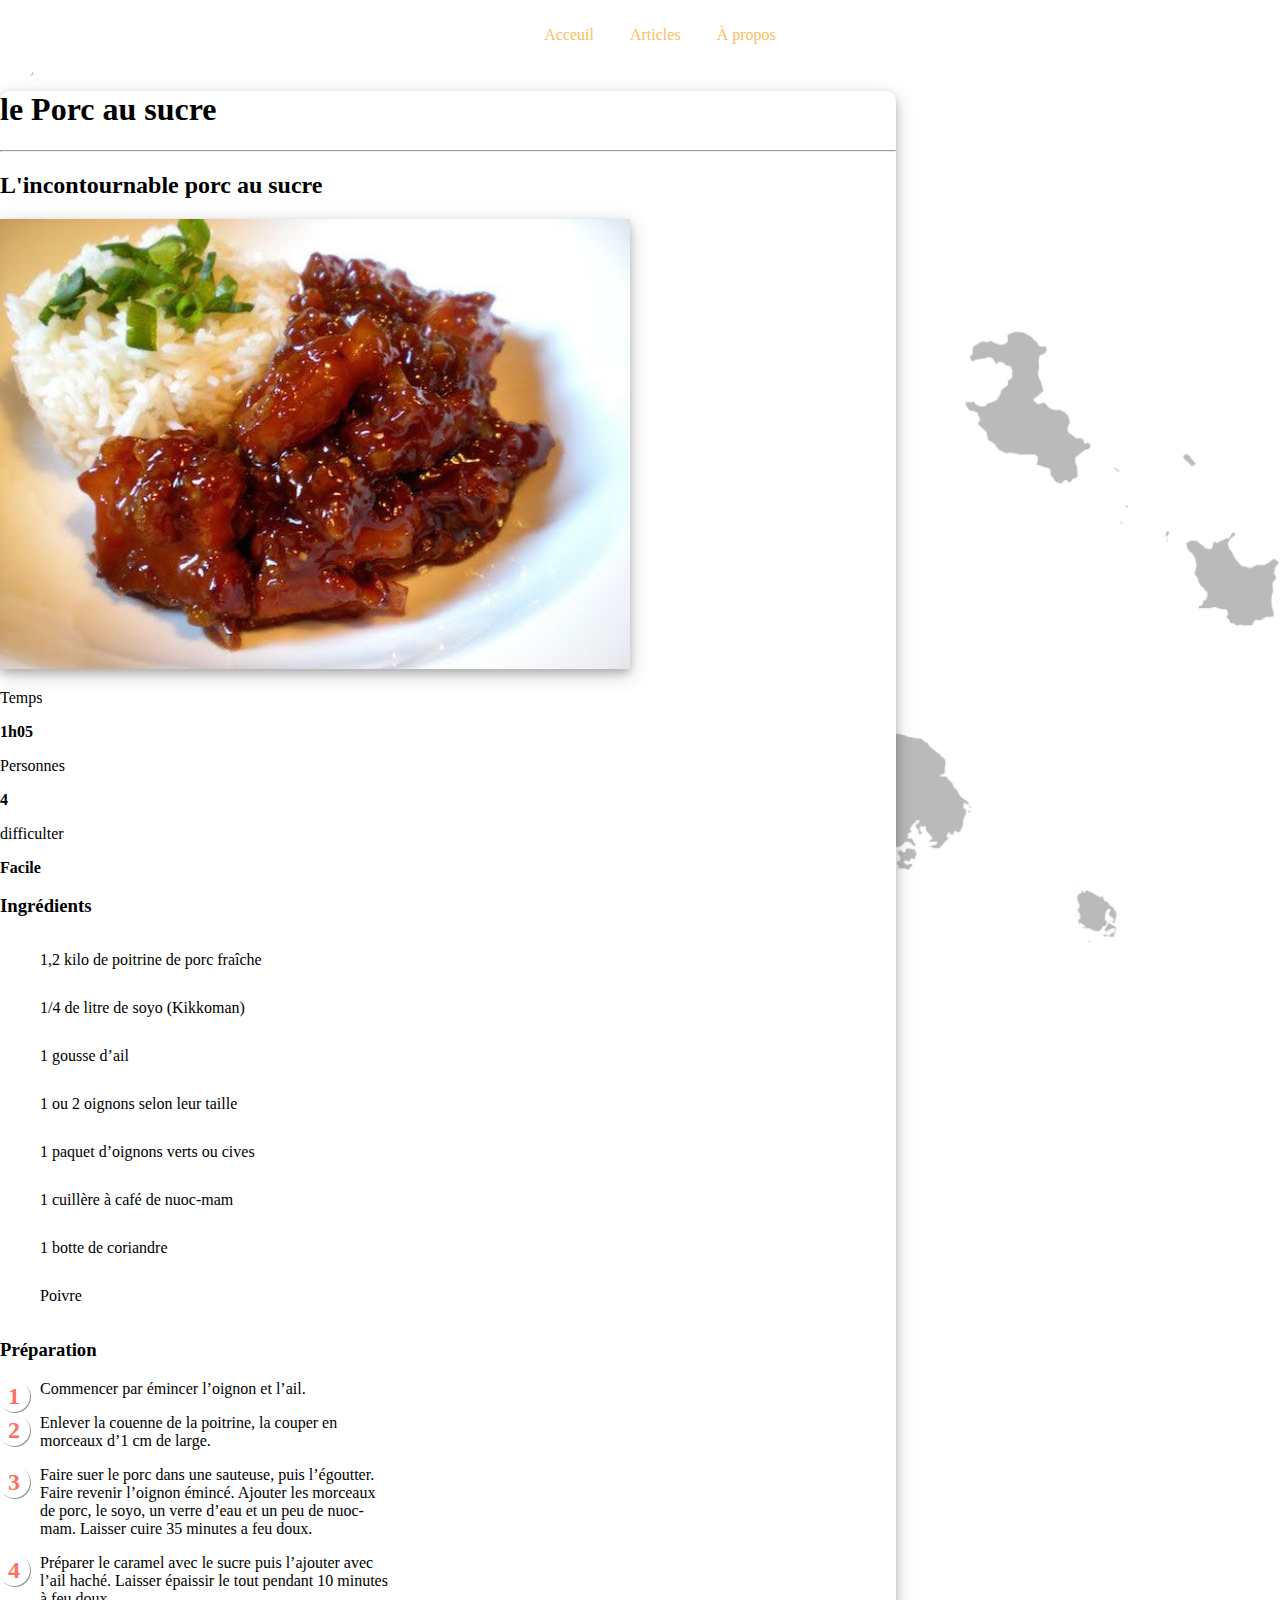
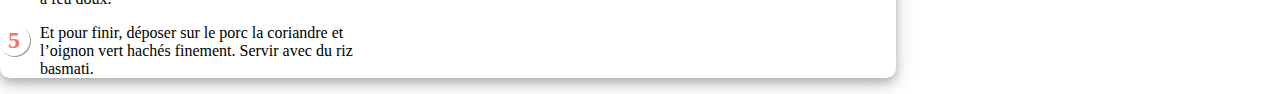
<file: articles/porc-au-sucre.html>
<!DOCTYPE html>
<html lang="en">
<head>
    <meta charset="UTF-8">
    <meta name="viewport" content="width=device-width, initial-scale=1.0">
    <link rel="stylesheet" href="style.css">
    <link rel="stylesheet" href="https://cdn.jsdelivr.net/npm/bootstrap@4.5.3/dist/css/bootstrap.min.css" integrity="sha384-TX8t27EcRE3e/ihU7zmQxVncDAy5uIKz4rEkgIXeMed4M0jlfIDPvg6uqKI2xXr2" crossorigin="anonymous">
    <link rel="stylesheet" href="https://pro.fontawesome.com/releases/v5.10.0/css/all.css" integrity="sha384-AYmEC3Yw5cVb3ZcuHtOA93w35dYTsvhLPVnYs9eStHfGJvOvKxVfELGroGkvsg+p" crossorigin="anonymous"/>
    <meta name="description" content="Retrouver les saveurs culinaire de la Nouvelle-Caledonie, avec un pays riche culturellement donc une cuisine qui s'inspire de nombreuses culture. Bienvennu sur cuisine caledonienne">
    <meta name="robots" content="index,follow"/>
    <title>Recette-porc | Cuisine-caledonienne</title>
</head>
<body>
  <nav class="navMenu">
    <ul>
        <li class="navMenu--button">
           <a href="../index.html">Acceuil</a>
       </li>
       <li class="navMenu--button">
           <a href="../index.html">Articles</a>
       </li>
       <li class="navMenu--button">
           <a href="../pages/who.html">À propos</a>
       </li>
    </ul>
</nav>
<section>
  <div class="container principal mt-2">
    <div class="text-center">
      <h1> le Porc au sucre </h1>
      <hr>
      <h2>L'incontournable porc au sucre</h2>
      <i class="fa fa-star checked"></i>
      <i class="fa fa-star checked"></i>
      <i class="fa fa-star checked"></i>
      <i class="fa fa-star "></i>
      <i class="fa fa-star "></i>
    </div>
    <div class=" container text-center  my-4 mw-33">
      <img class="imageArticle rounded img-thumbnail" src="../images/porc-aux-sucre-min.jpeg" alt="le porc aux sucre"> 
    </div>
    <div class="d-flex justify-content-around mt-5">
      <div class="d-flex flex-column ">
        <i class="far fa-clock mb-1 mx-auto"></i>
        <p>Temps</p>
        <strong class="mx-auto">1h05</strong>
      </div>
      <div class="d-flex flex-column ">
        <i class="fas fa-user-friends mb-1 mx-auto"></i>
        <p>Personnes</p>
        <strong class="mx-auto">4</strong>
      </div>
      <div class="d-flex flex-column ">
        <i class="fab fa-angellist mb-1 mx-auto"></i>
        <p>difficulter</p>
        <strong class="mx-auto">Facile</strong>
      </div> 
    </div>
    <div class="d-sm-flex justify-content-around mt-5">
      <div class="ingredients">
        <h3 class="mb-4 sm text-center"> Ingrédients</h3>
        <ul class="unorderList">
          <li class="unorderList--ingre"> 1,2 kilo de poitrine de porc fraîche</li>
          <li class="unorderList--ingre"> 1/4 de litre de soyo (Kikkoman)</li>
          <li class="unorderList--ingre"> 1 gousse d’ail</li>
          <li class="unorderList--ingre"> 1 ou 2 oignons selon leur taille</li>
          <li class="unorderList--ingre"> 1 paquet d’oignons verts ou cives</li>
          <li class="unorderList--ingre"> 1 cuillère à café de nuoc-mam</li>
          <li class="unorderList--ingre"> 1 botte de coriandre</li>
          <li class="unorderList--ingre"> Poivre</li>
        </ul>
      </div>
      <div class="préparation">
        <h3 class="mb-4 text-center"> Préparation</h3>
        <ol class="list">
          <li class="list--step">Commencer par émincer l’oignon et l’ail.</li>
          <li class="list--step">Enlever la couenne de la poitrine, la couper en morceaux d’1 cm de large.</li>
          <li class="list--step">Faire suer le porc dans une sauteuse, puis l’égoutter. Faire revenir l’oignon émincé. Ajouter les morceaux de porc, le soyo, un verre d’eau et un peu de nuoc-mam. Laisser cuire 35 minutes a feu doux.</li>
          <li class="list--step">Préparer le caramel avec le sucre puis l’ajouter avec l’ail haché. Laisser épaissir le tout pendant 10 minutes à feu doux.</li>
          <li class="list--step">Et pour finir, déposer sur le porc la coriandre et l’oignon vert hachés finement. Servir avec du riz basmati.</li>
        </ol>
      </div>
    </div>
  </div>
</section>
</body>
</html>
</file>
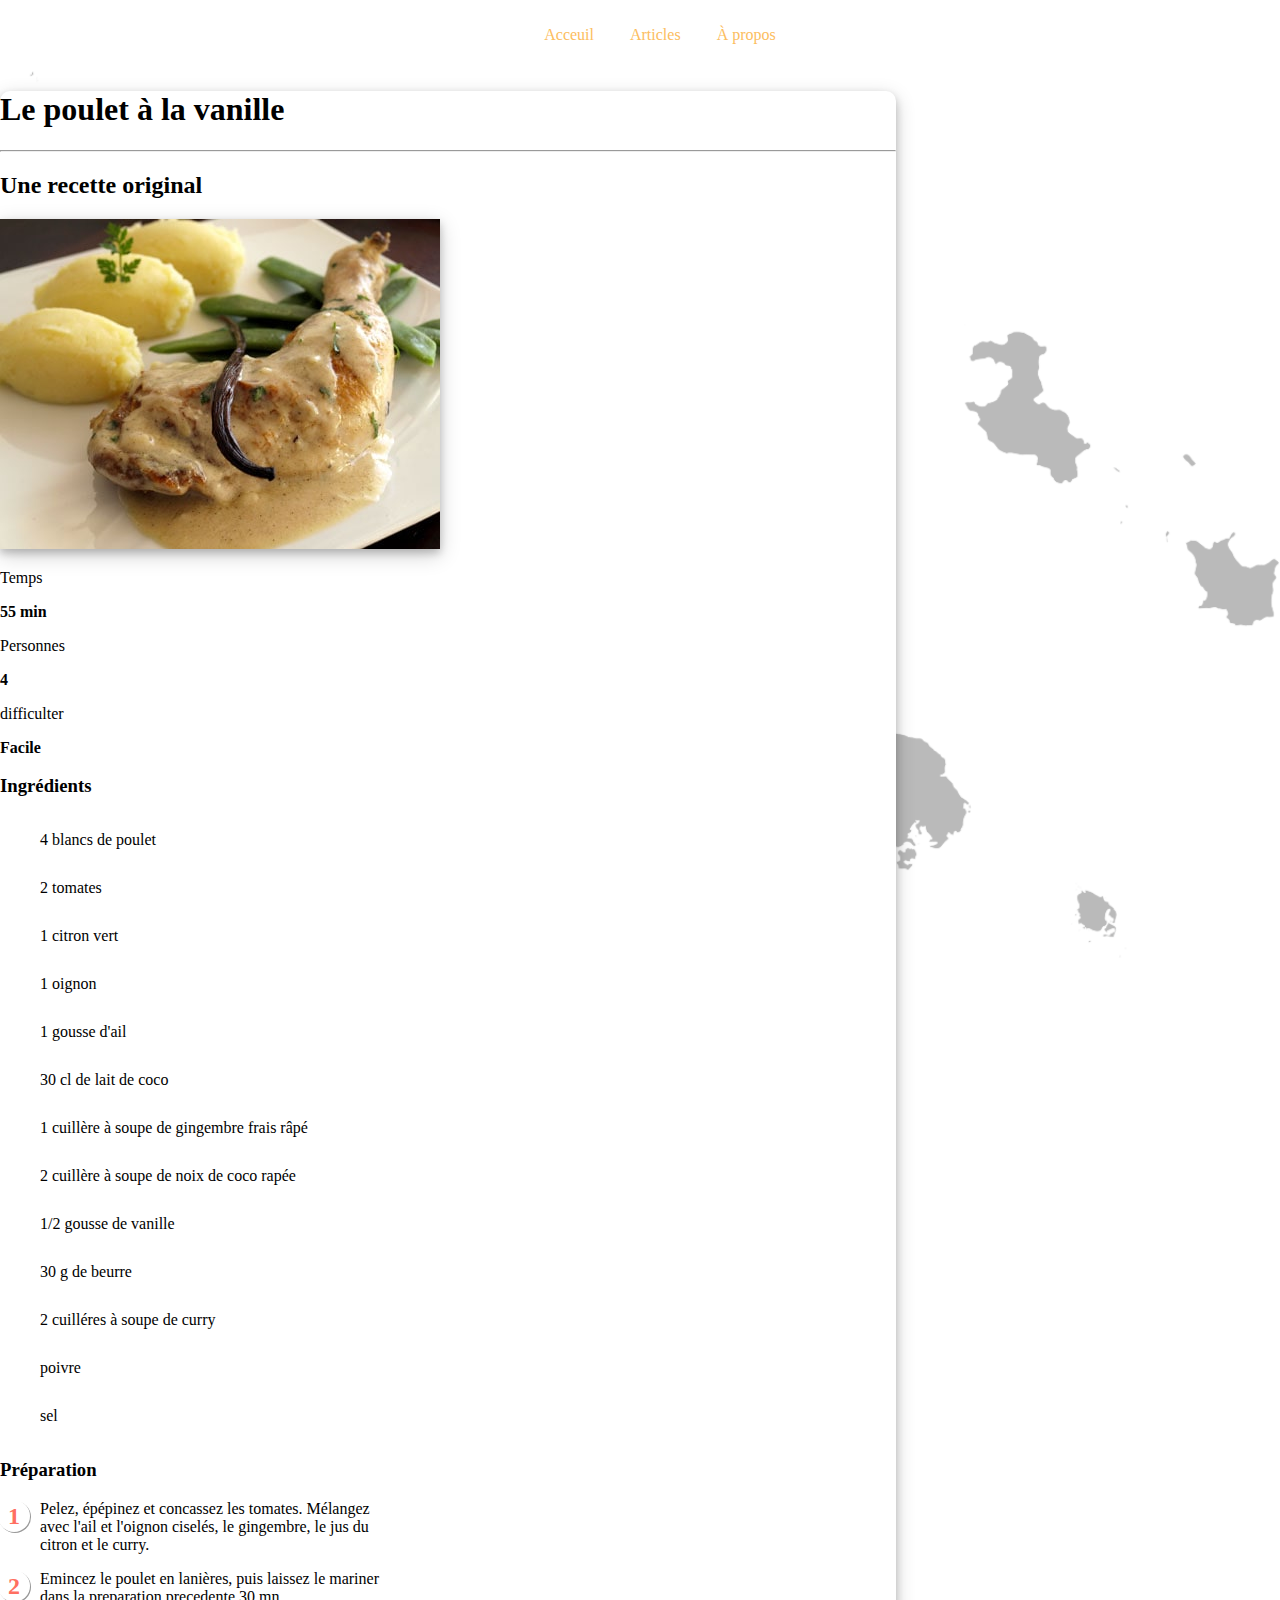
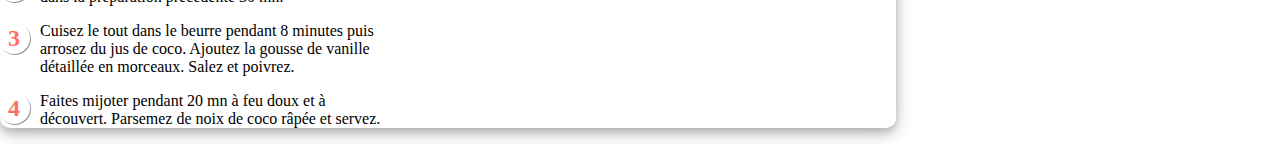
<file: articles/poulet-vanille.html>
<!DOCTYPE html>
<html lang="en">
<head>
    <meta charset="UTF-8">
    <meta name="viewport" content="width=device-width, initial-scale=1.0">
    <link rel="stylesheet" href="style.css">
    <link rel="stylesheet" href="https://cdn.jsdelivr.net/npm/bootstrap@4.5.3/dist/css/bootstrap.min.css" integrity="sha384-TX8t27EcRE3e/ihU7zmQxVncDAy5uIKz4rEkgIXeMed4M0jlfIDPvg6uqKI2xXr2" crossorigin="anonymous">
    <link rel="stylesheet" href="https://pro.fontawesome.com/releases/v5.10.0/css/all.css" integrity="sha384-AYmEC3Yw5cVb3ZcuHtOA93w35dYTsvhLPVnYs9eStHfGJvOvKxVfELGroGkvsg+p" crossorigin="anonymous"/>
    <meta name="description" content="Retrouver les saveurs culinaire de la Nouvelle-Caledonie, avec un pays riche culturellement donc une cuisine qui s'inspire de nombreuses culture. Bienvennu sur cuisine caledonienne">
    <meta name="robots" content="index,follow"/>
    <title>Recette-Poulet-vanille | Cuisine-caledonienne</title>
</head>
<body>
  <nav class="navMenu">
    <ul>
        <li class="navMenu--button">
           <a href="../index.html">Acceuil</a>
       </li>
       <li class="navMenu--button">
           <a href="../index.html">Articles</a>
       </li>
       <li class="navMenu--button">
           <a href="../pages/who.html">À propos</a>
       </li>
    </ul>
</nav>
<section>
  <div class="container principal mt-2">
    <div class="text-center">
      <h1> Le poulet à la vanille </h1>
      <hr>
      <h2>Une recette original</h2>
      <i class="fa fa-star checked"></i>
      <i class="fa fa-star checked"></i>
      <i class="fa fa-star checked"></i>
      <i class="fa fa-star "></i>
      <i class="fa fa-star "></i>
    </div>
    <div class=" container text-center  my-4 mw-33">
      <img class="imageArticle rounded img-thumbnail" src="../images/poulet-vanille-min.jpeg" alt="le poulet vanille"> 
    </div>
    <div class="d-flex justify-content-around mt-5">
      <div class="d-flex flex-column ">
        <i class="far fa-clock mb-1 mx-auto"></i>
        <p>Temps</p>
        <strong class="mx-auto">55 min</strong>
      </div>
      <div class="d-flex flex-column ">
        <i class="fas fa-user-friends mb-1 mx-auto"></i>
        <p>Personnes</p>
        <strong class="mx-auto">4</strong>
      </div>
      <div class="d-flex flex-column ">
        <i class="fab fa-angellist mb-1 mx-auto"></i>
        <p>difficulter</p>
        <strong class="mx-auto">Facile</strong>
      </div> 
    </div>
    <div class="d-sm-flex justify-content-around mt-5">
      <div class="ingredients">
        <h3 class="mb-4 sm text-center"> Ingrédients</h3>
        <ul class="unorderList">
          <li class="unorderList--ingre"> 4 blancs de poulet</li>
          <li class="unorderList--ingre"> 2 tomates </li>
          <li class="unorderList--ingre"> 1 citron vert</li>
          <li class="unorderList--ingre"> 1 oignon</li>
          <li class="unorderList--ingre"> 1 gousse d'ail</li>
          <li class="unorderList--ingre"> 30 cl de lait de coco</li>
          <li class="unorderList--ingre"> 1 cuillère à soupe de gingembre frais râpé</li>
          <li class="unorderList--ingre"> 2 cuillère à soupe de noix de coco rapée</li>
          <li class="unorderList--ingre"> 1/2 gousse de vanille</li>
          <li class="unorderList--ingre"> 30 g de beurre</li>
          <li class="unorderList--ingre"> 2 cuilléres à soupe de curry</li>
          <li class="unorderList--ingre"> poivre</li>
          <li class="unorderList--ingre"> sel</li>
        </ul>
      </div>
      <div class="préparation">
        <h3 class="mb-4 text-center"> Préparation</h3>
        <ol class="list">
          <li class="list--step">Pelez, épépinez et concassez les tomates. Mélangez avec l'ail et l'oignon ciselés, le gingembre, le jus du citron et le curry.</li>
          <li class="list--step">Emincez le poulet en lanières, puis laissez le mariner dans la preparation precedente 30 mn.</li>
          <li class="list--step">Cuisez le tout dans le beurre pendant 8 minutes puis arrosez du jus de coco. Ajoutez la gousse de vanille détaillée en morceaux. Salez et poivrez.</li>
          <li class="list--step">Faites mijoter pendant 20 mn à feu doux et à découvert. Parsemez de noix de coco râpée et servez.</li>
        </ol>
      </div>
    </div>
  </div>
</section>
</body>
</html>
</file>
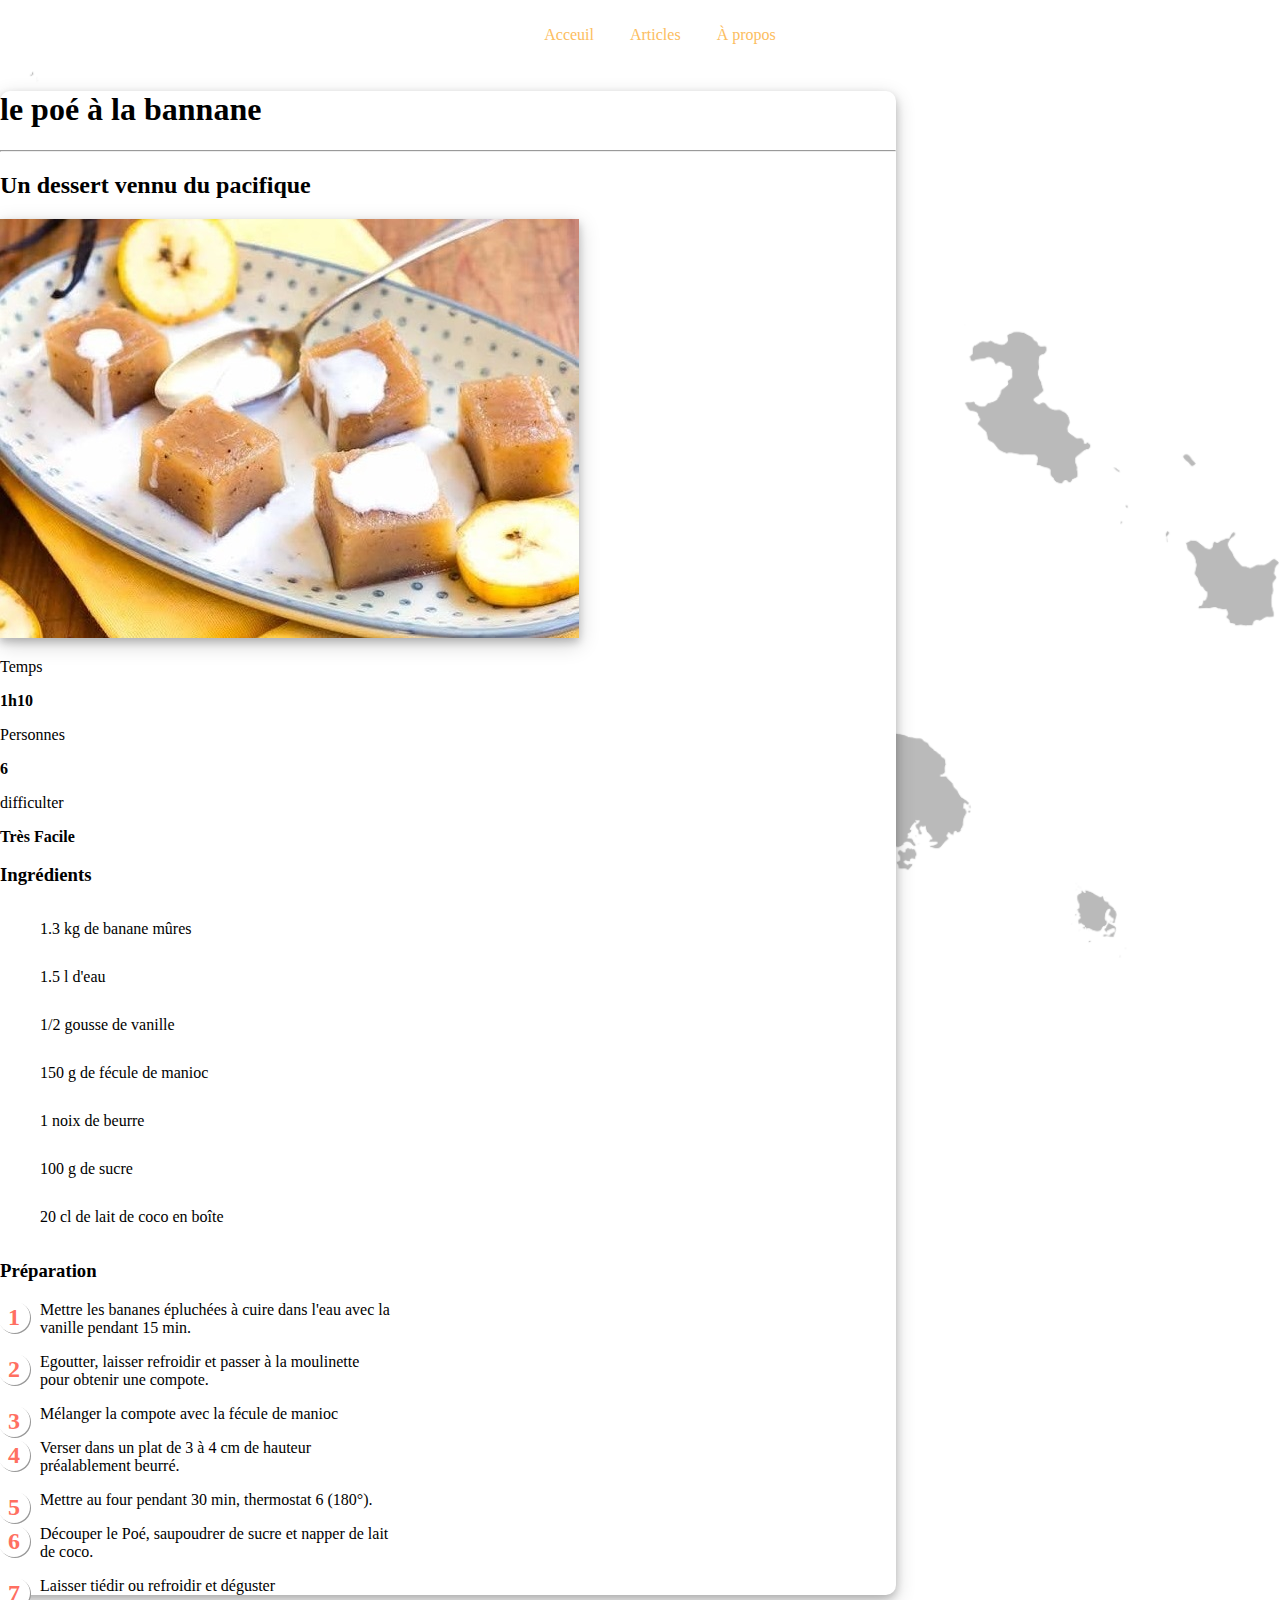
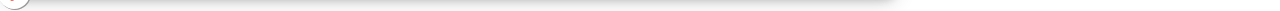
<file: articles/poé.html>
<!DOCTYPE html>
<html lang="en">
<head>
    <meta charset="UTF-8">
    <meta name="viewport" content="width=device-width, initial-scale=1.0">
    <link rel="stylesheet" href="style.css">
    <link rel="stylesheet" href="https://cdn.jsdelivr.net/npm/bootstrap@4.5.3/dist/css/bootstrap.min.css" integrity="sha384-TX8t27EcRE3e/ihU7zmQxVncDAy5uIKz4rEkgIXeMed4M0jlfIDPvg6uqKI2xXr2" crossorigin="anonymous">
    <link rel="stylesheet" href="https://pro.fontawesome.com/releases/v5.10.0/css/all.css" integrity="sha384-AYmEC3Yw5cVb3ZcuHtOA93w35dYTsvhLPVnYs9eStHfGJvOvKxVfELGroGkvsg+p" crossorigin="anonymous"/>
    <meta name="description" content="Retrouver les saveurs culinaire de la Nouvelle-Caledonie, avec un pays riche culturellement donc une cuisine qui s'inspire de nombreuses culture. Bienvennu sur cuisine caledonienne">
    <meta name="robots" content="index,follow"/>
    <title>Recette-poé | Cuisine-caledonienne</title>
</head>
<body>
  <nav class="navMenu">
    <ul>
        <li class="navMenu--button">
           <a href="../index.html">Acceuil</a>
       </li>
       <li class="navMenu--button">
           <a href="../index.html">Articles</a>
       </li>
       <li class="navMenu--button">
           <a href="../pages/who.html">À propos</a>
       </li>
    </ul>
</nav>
<section>
  <div class="container principal mt-2">
    <div class="text-center">
      <h1> le poé à la bannane </h1>
      <hr>
      <h2>Un dessert vennu du pacifique </h2>
      <i class="fa fa-star checked"></i>
      <i class="fa fa-star checked"></i>
      <i class="fa fa-star checked"></i>
      <i class="fa fa-star checked"></i>
      <i class="fa fa-star"></i>
    </div>
    <div class=" container text-center  my-4 mw-33">
      <img class="imageArticle rounded img-thumbnail" src="../images/poé-banane-min.jpeg" alt="Le poé"> 
    </div>
    <div class="d-flex justify-content-around mt-5">
      <div class="d-flex flex-column ">
        <i class="far fa-clock mb-1 mx-auto"></i>
        <p>Temps</p>
        <strong class="mx-auto">1h10</strong>
      </div>
      <div class="d-flex flex-column ">
        <i class="fas fa-user-friends mb-1 mx-auto"></i>
        <p>Personnes</p>
        <strong class="mx-auto">6</strong>
      </div>
      <div class="d-flex flex-column ">
        <i class="fab fa-angellist mb-1 mx-auto"></i>
        <p>difficulter</p>
        <strong class="mx-auto">Très Facile</strong>
      </div> 
    </div>
    <div class="d-sm-flex justify-content-around mt-5">
      <div class="ingredients">
        <h3 class="mb-4 sm text-center"> Ingrédients</h3>
        <ul class="unorderList">
          <li class="unorderList--ingre"> 1.3 kg de banane mûres</li>
          <li class="unorderList--ingre"> 1.5 l d'eau </li>
          <li class="unorderList--ingre"> 1/2 gousse de vanille</li>
          <li class="unorderList--ingre"> 150 g de fécule de manioc</li>
          <li class="unorderList--ingre"> 1 noix de beurre</li>
          <li class="unorderList--ingre"> 100 g de sucre</li>
          <li class="unorderList--ingre"> 20 cl de lait de coco en boîte</li>
        </ul>
      </div>
      <div class="préparation">
        <h3 class="mb-4 text-center"> Préparation</h3>
        <ol class="list">
          <li class="list--step">Mettre les bananes épluchées à cuire dans l'eau avec la vanille pendant 15 min.</li>
          <li class="list--step">Egoutter, laisser refroidir et passer à la moulinette pour obtenir une compote.</li>
          <li class="list--step">Mélanger la compote avec la fécule de manioc</li>
          <li class="list--step">Verser dans un plat de 3 à 4 cm de hauteur préalablement beurré.</li>
          <li class="list--step">Mettre au four pendant 30 min, thermostat 6 (180°).</li>
          <li class="list--step">Découper le Poé, saupoudrer de sucre et napper de lait de coco.</li>
          <li class="list--step">Laisser tiédir ou refroidir et déguster</li>
        </ol>
      </div>
    </div>
  </div>
</section>
</body>
</html>
</file>
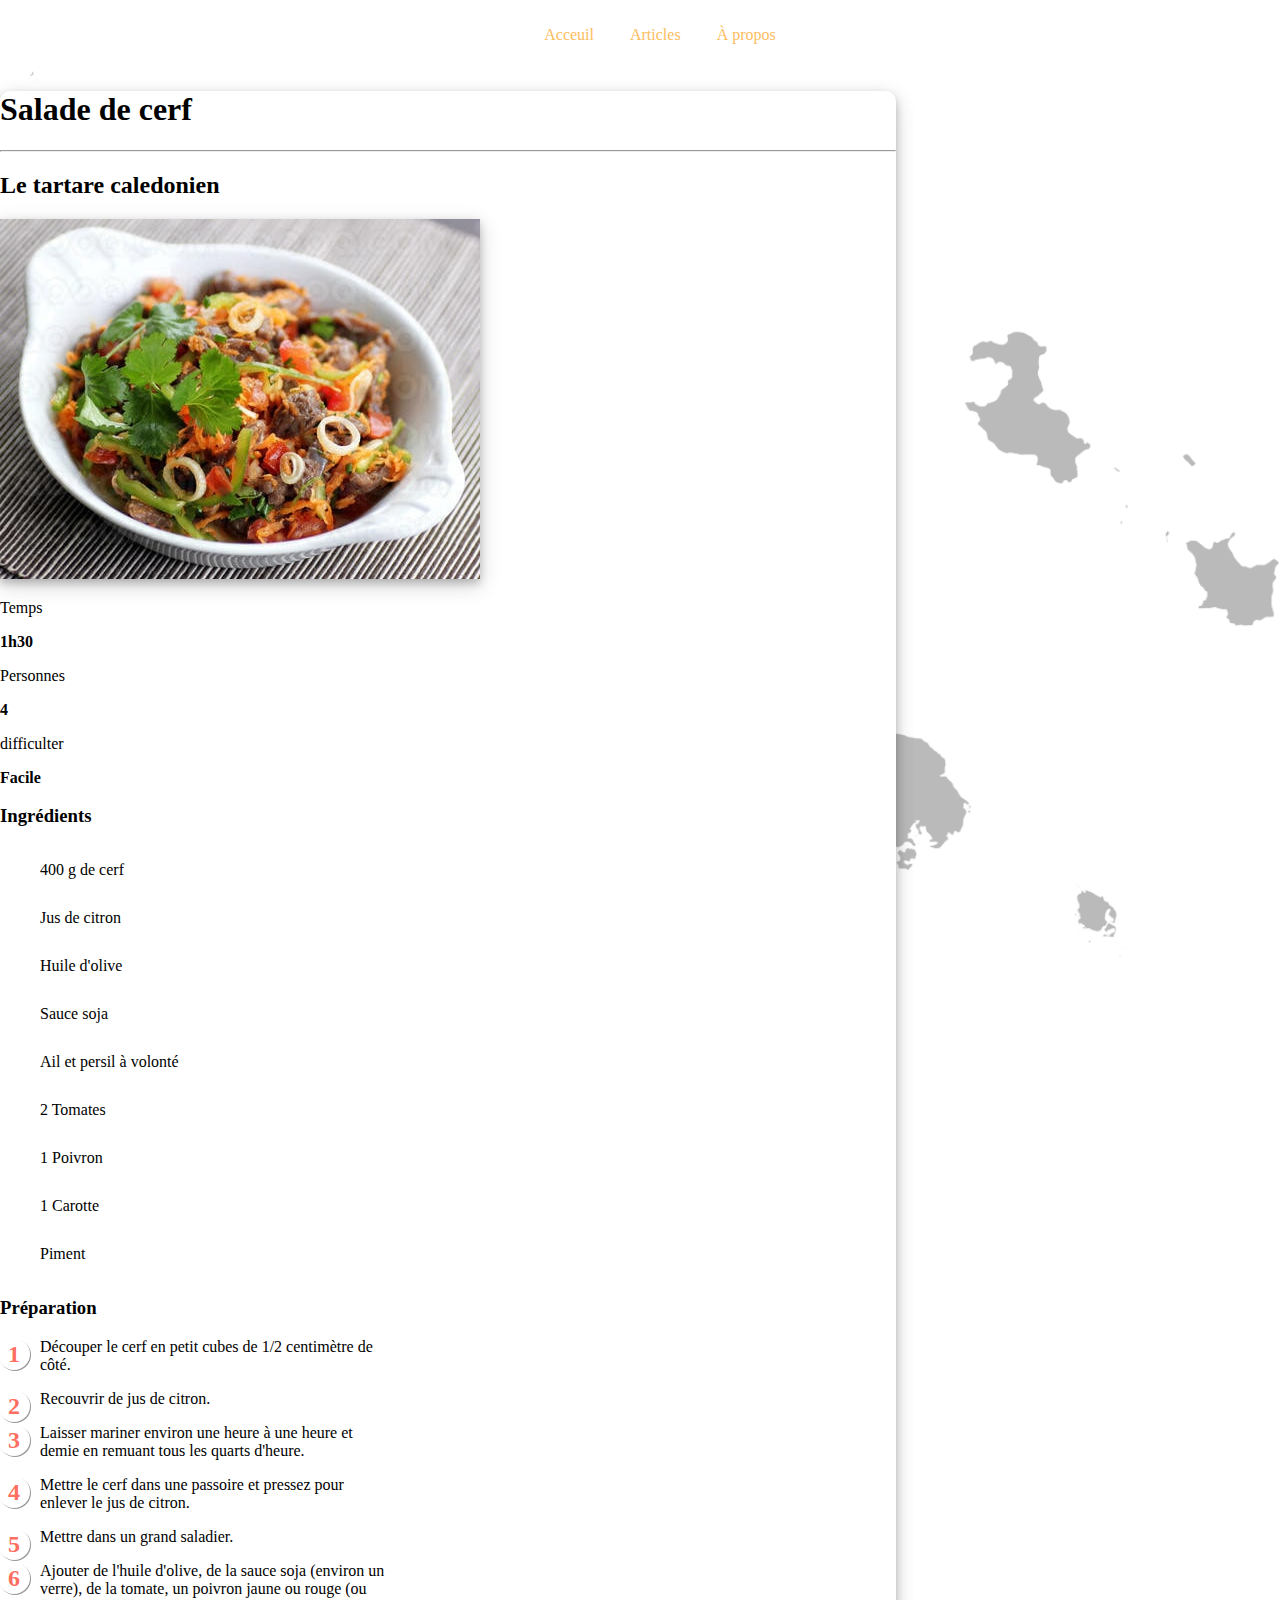
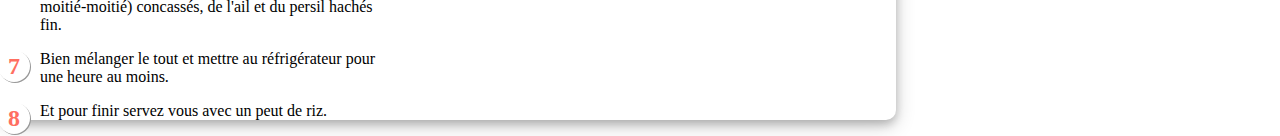
<file: articles/salade-de-cerf.html>
<!DOCTYPE html>
<html lang="en">
<head>
    <meta charset="UTF-8">
    <meta name="viewport" content="width=device-width, initial-scale=1.0">
    <link rel="stylesheet" href="style.css">
    <link rel="stylesheet" href="https://cdn.jsdelivr.net/npm/bootstrap@4.5.3/dist/css/bootstrap.min.css" integrity="sha384-TX8t27EcRE3e/ihU7zmQxVncDAy5uIKz4rEkgIXeMed4M0jlfIDPvg6uqKI2xXr2" crossorigin="anonymous">
    <link rel="stylesheet" href="https://pro.fontawesome.com/releases/v5.10.0/css/all.css" integrity="sha384-AYmEC3Yw5cVb3ZcuHtOA93w35dYTsvhLPVnYs9eStHfGJvOvKxVfELGroGkvsg+p" crossorigin="anonymous"/>
    <meta name="description" content="Retrouver les saveurs culinaire de la Nouvelle-Caledonie, avec un pays riche culturellement donc une cuisine qui s'inspire de nombreuses culture. Bienvennu sur cuisine caledonienne">
    <meta name="robots" content="index,follow"/>
    <title>Recette-Salade-cerf | Cuisine-caledonienne</title>
</head>
<body>
  <nav class="navMenu">
    <ul>
        <li class="navMenu--button">
           <a href="../index.html">Acceuil</a>
       </li>
       <li class="navMenu--button">
           <a href="../index.html">Articles</a>
       </li>
       <li class="navMenu--button">
           <a href="../pages/who.html">À propos</a>
       </li>
    </ul>
</nav>
<section>
  <div class="container principal mt-2">
    <div class="text-center">
      <h1> Salade de cerf </h1>
      <hr>
      <h2>Le tartare caledonien</h2>
      <i class="fa fa-star checked"></i>
      <i class="fa fa-star checked"></i>
      <i class="fa fa-star checked"></i>
      <i class="fa fa-star checked"></i>
      <i class="fa fa-star"></i>
    </div>
    <div class=" container text-center  my-4 mw-33">
      <img class="imageArticle rounded img-thumbnail" src="../images/salade-de-cerf-min.jpeg" alt="salade de cerf un plat pour les viandar"> 
    </div>
    <div class="d-flex justify-content-around mt-5">
      <div class="d-flex flex-column ">
        <i class="far fa-clock mb-1 mx-auto"></i>
        <p>Temps</p>
        <strong class="mx-auto">1h30</strong>
      </div>
      <div class="d-flex flex-column ">
        <i class="fas fa-user-friends mb-1 mx-auto"></i>
        <p>Personnes</p>
        <strong class="mx-auto">4</strong>
      </div>
      <div class="d-flex flex-column ">
        <i class="fab fa-angellist mb-1 mx-auto"></i>
        <p>difficulter</p>
        <strong class="mx-auto">Facile</strong>
      </div> 
    </div>
    <div class="d-sm-flex justify-content-around mt-5">
      <div class="ingredients">
        <h3 class="mb-4 sm text-center"> Ingrédients</h3>
        <ul class="unorderList">
          <li class="unorderList--ingre"> 400 g de cerf </li>
          <li class="unorderList--ingre"> Jus de citron </li>
          <li class="unorderList--ingre"> Huile d'olive</li>
          <li class="unorderList--ingre"> Sauce soja</li>
          <li class="unorderList--ingre"> Ail et persil à volonté</li>
          <li class="unorderList--ingre"> 2 Tomates</li>
          <li class="unorderList--ingre"> 1 Poivron</li>
          <li class="unorderList--ingre"> 1 Carotte</li>
          <li class="unorderList--ingre"> Piment</li>
        </ul>
      </div>
      <div class="préparation">
        <h3 class="mb-4 text-center"> Préparation</h3>
        <ol class="list">
          <li class="list--step">Découper le cerf en petit cubes de 1/2 centimètre de côté.</li>
          <li class="list--step">Recouvrir de jus de citron.</li>
          <li class="list--step">Laisser mariner environ une heure à une heure et demie en remuant tous les quarts d'heure.</li>
          <li class="list--step">Mettre le cerf dans une passoire et pressez pour enlever le jus de citron.</li>
          <li class="list--step">Mettre dans un grand saladier.</li>
          <li class="list--step">Ajouter de l'huile d'olive, de la sauce soja (environ un verre), de la tomate, un poivron jaune ou rouge (ou moitié-moitié) concassés, de l'ail et du persil hachés fin.</li>
          <li class="list--step">Bien mélanger le tout et mettre au réfrigérateur pour une heure au moins.</li>
          <li class="list--step">Et pour finir servez vous avec un peut de riz.</li>
        </ol>
      </div>
    </div>
  </div>
</section>
</body>
</html>
</file>
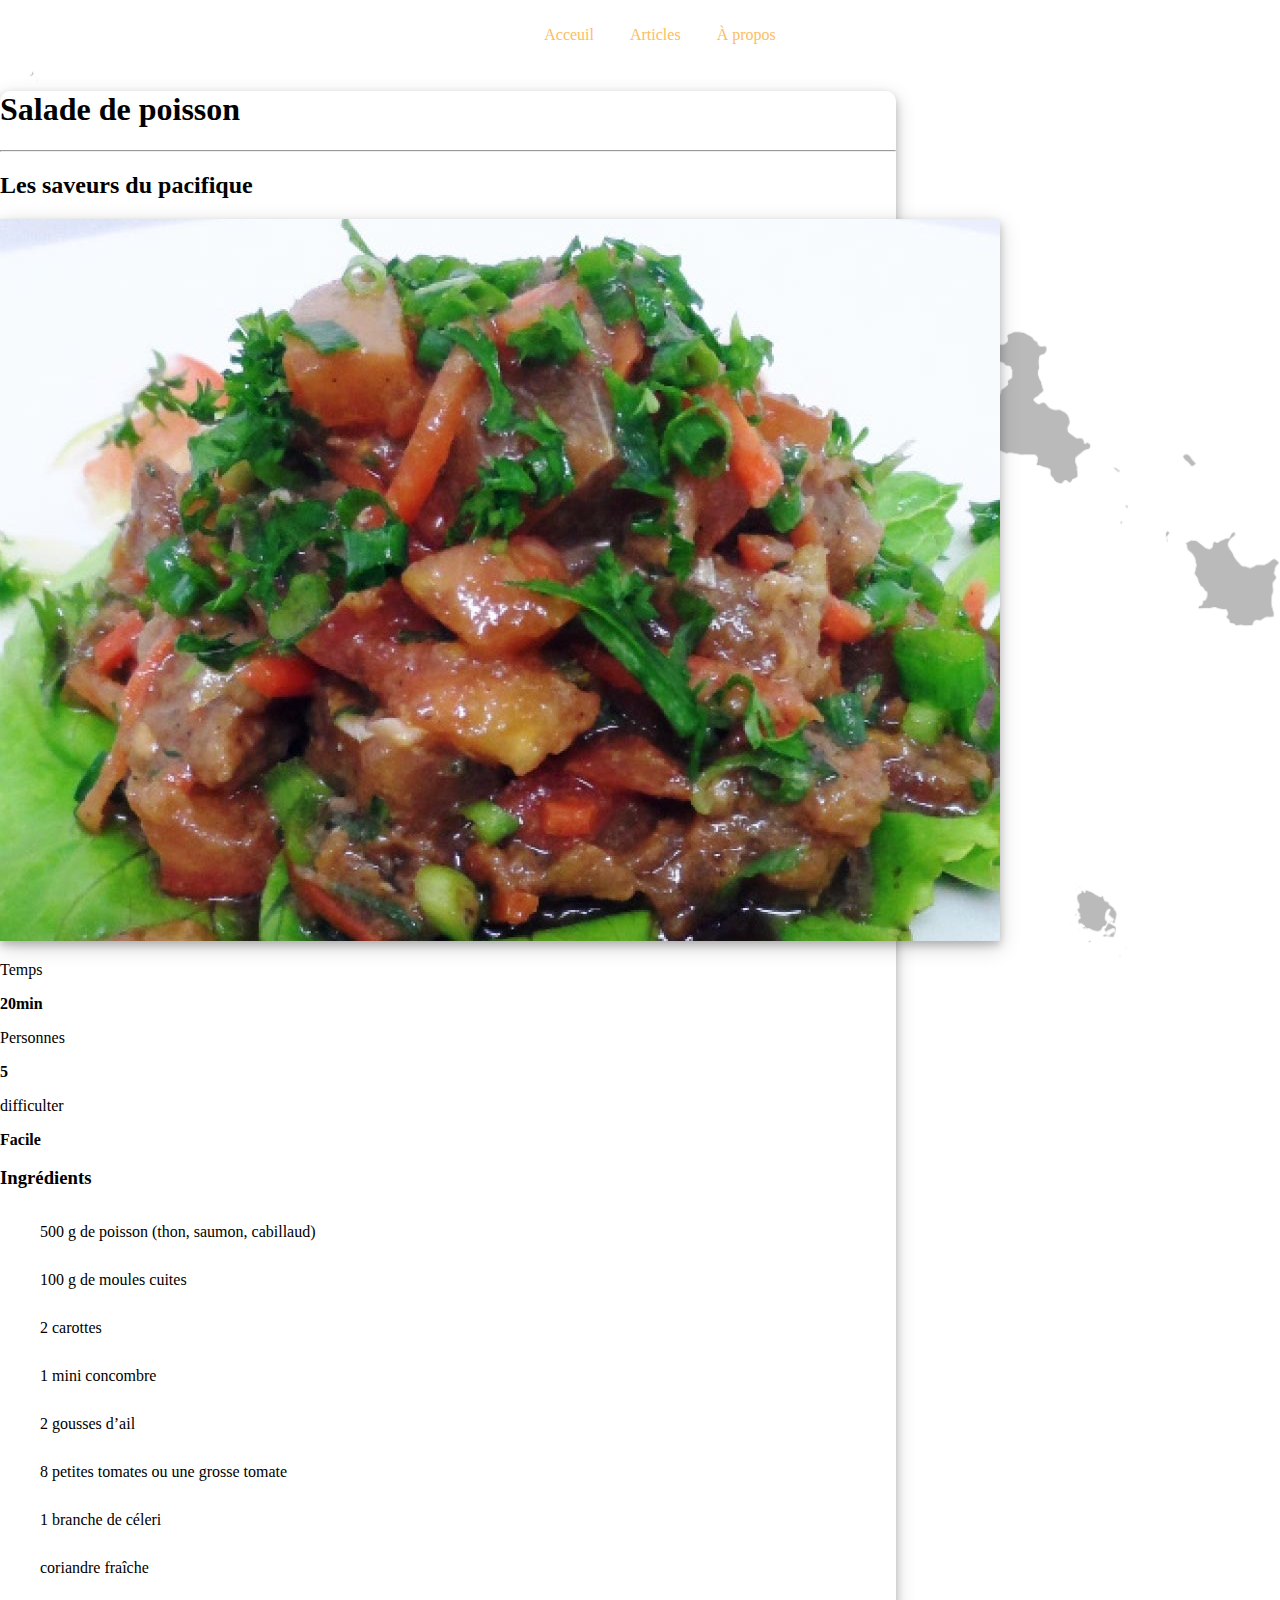
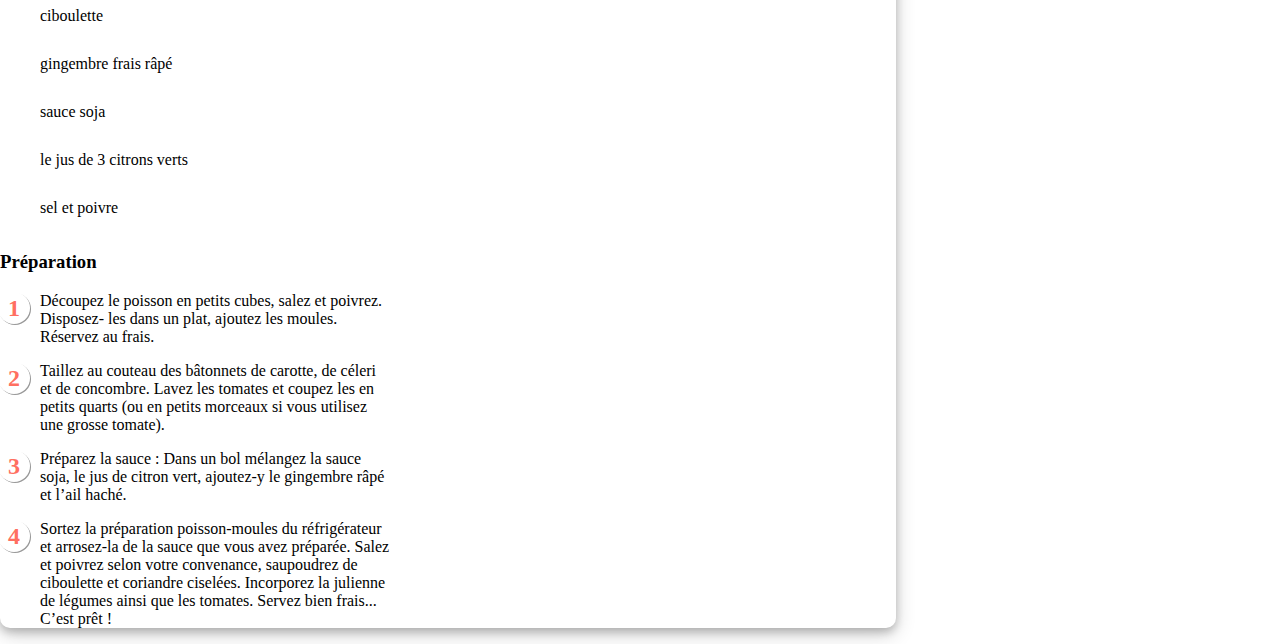
<file: articles/salade-de-poisson.html>
<!DOCTYPE html>
<html lang="en">
<head>
    <meta charset="UTF-8">
    <meta name="viewport" content="width=device-width, initial-scale=1.0">
    <link rel="stylesheet" href="style.css">
    <link rel="stylesheet" href="https://cdn.jsdelivr.net/npm/bootstrap@4.5.3/dist/css/bootstrap.min.css" integrity="sha384-TX8t27EcRE3e/ihU7zmQxVncDAy5uIKz4rEkgIXeMed4M0jlfIDPvg6uqKI2xXr2" crossorigin="anonymous">
    <link rel="stylesheet" href="https://pro.fontawesome.com/releases/v5.10.0/css/all.css" integrity="sha384-AYmEC3Yw5cVb3ZcuHtOA93w35dYTsvhLPVnYs9eStHfGJvOvKxVfELGroGkvsg+p" crossorigin="anonymous"/>
    <meta name="description" content="Retrouver les saveurs culinaire de la Nouvelle-Caledonie, avec un pays riche culturellement donc une cuisine qui s'inspire de nombreuses culture. Bienvennu sur cuisine caledonienne">
    <meta name="robots" content="index,follow"/>
    <title>Recette-salade-poisson | Cuisine-caledonienne</title>
</head>
<body>
  <nav class="navMenu">
    <ul>
        <li class="navMenu--button">
           <a href="../index.html">Acceuil</a>
       </li>
       <li class="navMenu--button">
           <a href="../index.html">Articles</a>
       </li>
       <li class="navMenu--button">
           <a href="../pages/who.html">À propos</a>
       </li>
    </ul>
</nav>
<section>
  <div class="container principal mt-2">
    <div class="text-center">
      <h1> Salade de poisson </h1>
      <hr>
      <h2>Les saveurs du pacifique</h2>
      <i class="fa fa-star checked"></i>
      <i class="fa fa-star checked"></i>
      <i class="fa fa-star checked"></i>
      <i class="fa fa-star checked"></i>
      <i class="fa fa-star checked"></i>
    </div>
    <div class=" container text-center  my-4 mw-33">
      <img class="imageArticle rounded img-thumbnail" src="../images/salade-de-poisson-min.jpeg" alt="la salade de poisson au soyo"> 
    </div>
    <div class="d-flex justify-content-around mt-5">
      <div class="d-flex flex-column ">
        <i class="far fa-clock mb-1 mx-auto"></i>
        <p>Temps</p>
        <strong class="mx-auto">20min</strong>
      </div>
      <div class="d-flex flex-column ">
        <i class="fas fa-user-friends mb-1 mx-auto"></i>
        <p>Personnes</p>
        <strong class="mx-auto">5</strong>
      </div>
      <div class="d-flex flex-column ">
        <i class="fab fa-angellist mb-1 mx-auto"></i>
        <p>difficulter</p>
        <strong class="mx-auto">Facile</strong>
      </div> 
    </div>
    <div class="d-sm-flex justify-content-around mt-5">
      <div class="ingredients">
        <h3 class="mb-4 sm text-center"> Ingrédients</h3>
        <ul class="unorderList">
          <li class="unorderList--ingre"> 500 g de poisson (thon, saumon, cabillaud)</li>
          <li class="unorderList--ingre"> 100 g de moules cuites</li>
          <li class="unorderList--ingre"> 2 carottes</li>
          <li class="unorderList--ingre"> 1 mini concombre</li>
          <li class="unorderList--ingre"> 2 gousses d’ail</li>
          <li class="unorderList--ingre"> 8 petites tomates ou une grosse tomate</li>
          <li class="unorderList--ingre"> 1 branche de céleri</li>
          <li class="unorderList--ingre"> coriandre fraîche</li>
          <li class="unorderList--ingre"> ciboulette</li>
          <li class="unorderList--ingre"> gingembre frais râpé</li>
          <li class="unorderList--ingre"> sauce soja</li>
          <li class="unorderList--ingre"> le jus de 3 citrons verts</li>
          <li class="unorderList--ingre"> sel et poivre</li>
        </ul>
      </div>
      <div class="préparation">
        <h3 class="mb-4 text-center"> Préparation</h3>
        <ol class="list">
          <li class="list--step">Découpez le poisson en petits cubes, salez et poivrez. Disposez- les dans un plat, ajoutez les moules. Réservez au frais.</li>
          <li class="list--step">Taillez au couteau des bâtonnets de carotte, de céleri et de concombre. Lavez les tomates et coupez les en petits quarts (ou en petits morceaux si vous utilisez une grosse tomate).</li>
          <li class="list--step">Préparez la sauce : Dans un bol mélangez la sauce soja, le jus de citron vert, ajoutez-y le gingembre râpé et l’ail haché.</li>
          <li class="list--step">Sortez la préparation poisson-moules du réfrigérateur et arrosez-la de la sauce que vous avez préparée. Salez et poivrez selon votre convenance, saupoudrez de ciboulette et coriandre ciselées. Incorporez la julienne de légumes ainsi que les tomates. Servez bien frais... C’est prêt !</li>
        </ol>
      </div>
    </div>
  </div>
</section>
</body>
</html>
</file>
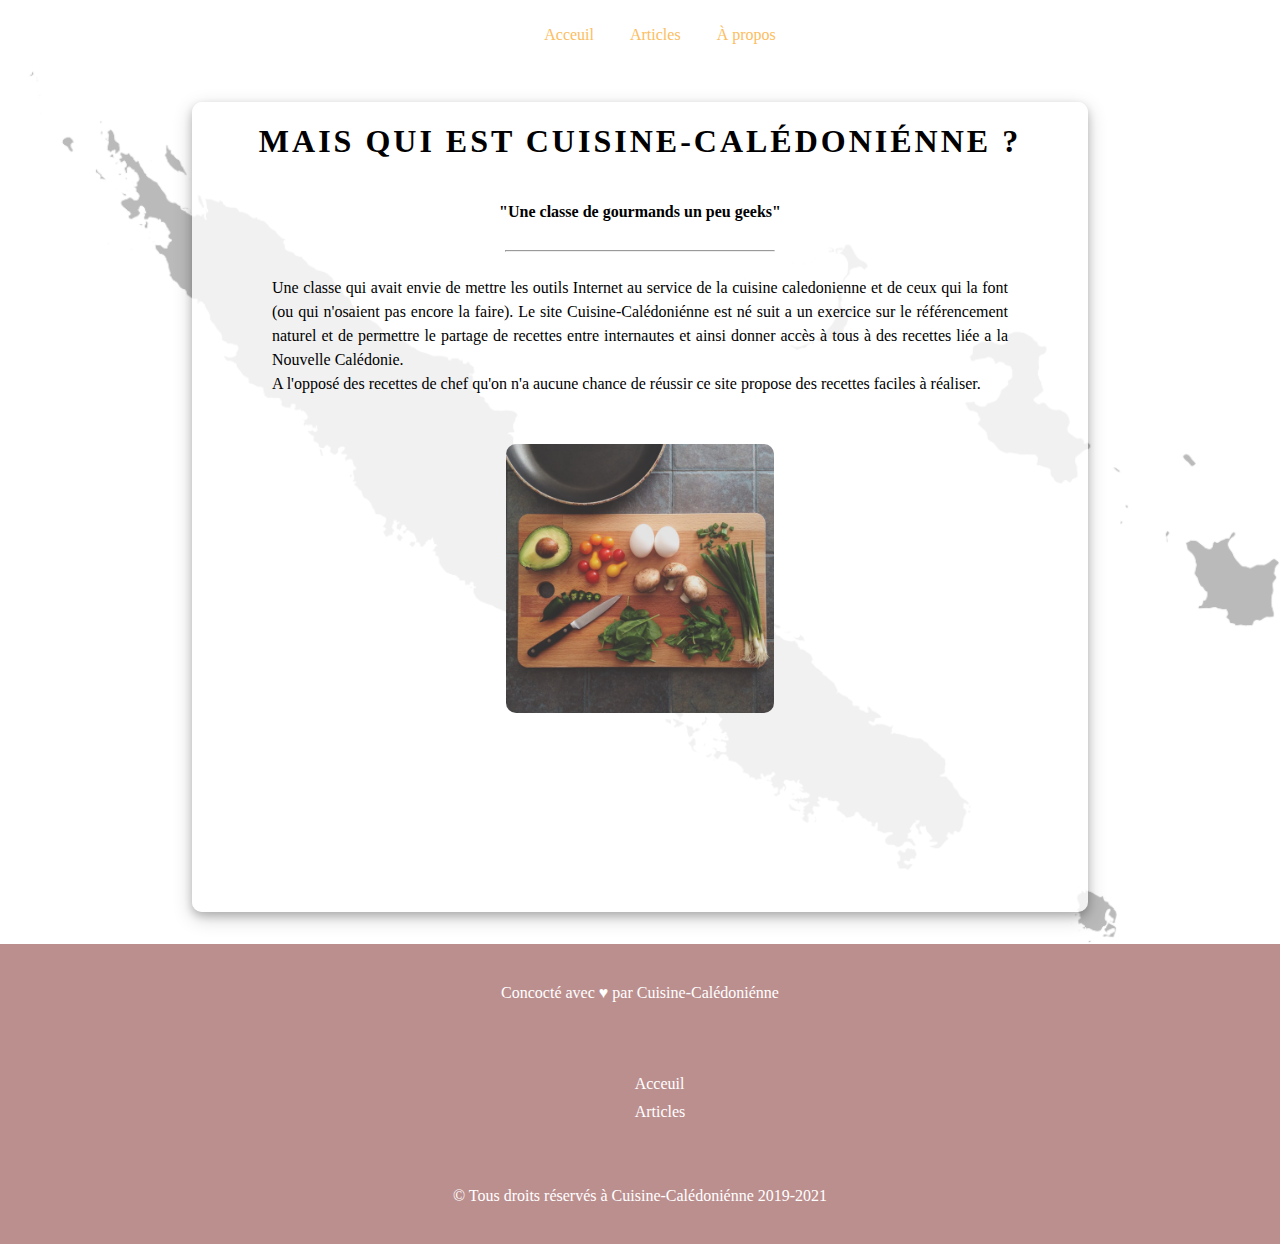
<file: pages/who.html>
<!DOCTYPE html>
<html lang="en">
<head>
    <meta charset="UTF-8">
    <meta name="viewport" content="width=device-width, initial-scale=1.0">
    <link rel="stylesheet" href="https://cdnjs.cloudflare.com/ajax/libs/font-awesome/4.7.0/css/font-awesome.min.css">
    <link rel="stylesheet" href="style.css">
    <meta name="description" content="Retrouver les saveurs culinaire de la Nouvelle-Caledonie, avec un pays riche culturellement donc une cuisine qui s'inspire de nombreuses culture. Bienvennu sur cuisine caledonienne">
    <meta name="robots" content="index,follow"/>
    <title>À-propos | Cuisine-caledonienne</title>
</head>
<body>
    <!--Section header-->
    <nav class="navMenu">
        <ul>
            <li class="navMenu--button">
               <a href="../index.html">Acceuil</a>
           </li>
           <li class="navMenu--button">
               <a href="../index.html">Articles</a>
           </li>
           <li class="navMenu--button">
               <a href="">À propos</a>
           </li>
        </ul>
   </nav>
   <section class="articles" id="who">
    <article class="articles--container">
        <h1>Mais qui est Cuisine-Calédoniénne ?</h1>
        <h4>"Une classe de gourmands un peu geeks"</h4>
        <hr class="articles--container--line">
        <p class="articles--container--text">
            Une classe qui avait envie de mettre les outils Internet au service de la cuisine caledonienne et de ceux qui la font (ou qui n'osaient pas encore la faire).
            Le site Cuisine-Calédoniénne est né suit a un exercice sur le référencement naturel et de permettre le partage de recettes entre internautes et ainsi donner accès à tous à des recettes liée a la Nouvelle Calédonie.<br> 
            A l'opposé des recettes de chef qu'on n'a aucune chance de réussir ce site propose des recettes faciles à réaliser.
        </p>
        <div class="contenaire--image">
            <div class="folios">
                <img src="../images/who.jpg" alt="preparation dans une cuisine caledonienne" class="articles--container--image">
            </div>
        </div>
    </article>
    </section>
    <footer class="footer">
        <p><a href="#">Concocté avec ♥ par Cuisine-Calédoniénne</a></p><br>
        <ul>
            <li>
                <a href="../index.html">Acceuil</a>
            </li>
            <li>
                <a href="../index.html">Articles</a>
            </li>
        </ul>
        <p>	&copy; Tous droits réservés à Cuisine-Calédoniénne 2019-2021</p>
    </footer>
</body>
</html>
</file>
<file: styles.css>
/*General*/

body {
    margin: 0;
    padding: 0;
    background-image: url(images/nouvelle-caledonie.svg.png);
    background-attachment: fixed;
    background-position: center;
    background-repeat: no-repeat;
    background-size: cover;
}
.checked {
    color: orange;
  }
/*Menu*/

.navMenu {
    width: 100%;
    height: 70px;
    background-color: #ffffff;
    display: flex;
    justify-content: center;
}
.navMenu ul {
    display: flex;
    align-items: center;
}
.navMenu--button {
    align-items: center;
    list-style: none;
    border: 1px black;
    border-radius: 5px;
    padding: 2px;
    margin: 1em;
}
.navMenu--button:hover {
    box-shadow: 0 4px 8px 0 rgba(0, 0, 0, 0.2), 0 6px 20px 0 rgba(0, 0, 0, 0.19);
}
.navMenu--button a {
    text-decoration: none;
    color: rgb(252, 189, 94);
}
.navMenu--button a:hover {
    color: #d1131d;
    text-transform: uppercase;
}

/*main*/

.welcom {
    justify-content: space-between;
    background: url(images/cuisine-caledonienne.jpeg) no-repeat center;
    background-size: cover;
    height: 500px;
    position: relative;
    display: flex;
    align-content: center;
}
.welcom--text {
    max-width: 600px;
    margin: auto;
    background: rgba(26, 28, 25, 0.9);
    box-shadow: 0 4px 8px 0 rgba(0, 0, 0, 0.2), 0 6px 20px 0 rgba(0, 0, 0, 0.19);
    text-align: center;
    color: seashell;
    align-items: center;
}
.welcom--text p, h1 {
    margin: 2rem;
}
/*Articles*/

.articles{
    background-color:rgba(255, 255, 255, 0.5);
    display: flex;
    margin: auto;
    margin-top: 2em;
    border-radius: 10px;
    box-shadow: 0 4px 8px 0 rgba(0, 0, 0, 0.2), 0 6px 20px 0 rgba(0, 0, 0, 0.19);
    max-width: 70%;
    justify-content: space-around;
    flex-wrap: wrap;
    margin-bottom: 2em;
}
.articles--container {
    height: 450px;
    width: 25%;
    min-width: 200px;
    border-radius: 35px;
    margin: 1rem 1rem;
    background-color: #ffffff;
    box-shadow: 0 4px 8px 0 rgba(0, 0, 0, 0.2), 0 6px 20px 0 rgba(0, 0, 0, 0.19);
}
.articles--container:hover {
    box-shadow: 0 4px 8px 0 rgba(0, 137, 6, 0.2), 0 6px 20px 0 rgba(0, 137, 6, 0.19);
}
.articles--image {
    border-radius: 35px 35px 0 0;
    object-fit: contain;
    width: 100%;
}
.articles--text {
    text-align: center;
}
.articles--text hr {
    width: 50%;
}
.articles--text p {
    margin: 1em;
}
/*footer*/
.footer{
    height: 300px;
    background-color: rosybrown;
    display: flex;
    flex-direction: column;
    align-items: center;
}
.footer p, a, li{
    color: #ffffff;
    margin: auto;
    text-decoration: none;
    list-style: none;
}
.footer li {
    margin-bottom: 10px;
}
</file>
<file: articles/style.css>
/*General*/

body {
    margin: 0;
    padding: 0;
    background-image: url(../images/nouvelle-caledonie.svg.png);
    background-attachment: fixed;
    background-position: center;
    background-repeat: no-repeat;
    background-size: cover;
}
.checked {
    color: orange;
  }
/*Menu*/

.navMenu {
    width: 100%;
    height: 70px;
    background-color: #ffffff;
    display: flex;
    justify-content: center;
}
.navMenu ul {
    display: flex;
    align-items: center;
}
.navMenu--button {
    align-items: center;
    list-style: none;
    border: 1px black;
    border-radius: 5px;
    padding: 2px;
    margin: 1em;
}
.navMenu--button:hover {
    box-shadow: 0 4px 8px 0 rgba(0, 0, 0, 0.2), 0 6px 20px 0 rgba(0, 0, 0, 0.19);
}
.navMenu--button a {
    text-decoration: none;
    color: rgb(252, 189, 94);
}
.navMenu--button a:hover {
    color: #d1131d;
    text-transform: uppercase;
    text-decoration: none;
}
/*Articles*/

.principal{
    background-color: #ffffff;
    border-radius: 10px;
    box-shadow: 0 4px 8px 0 rgba(0, 0, 0, 0.2), 0 6px 20px 0 rgba(0, 0, 0, 0.19);
    max-width: 70%;
}

/*containte*/

.imageArticle{
    box-shadow: 0 4px 8px 0 rgba(0, 0, 0, 0.2), 0 6px 20px 0 rgba(0, 0, 0, 0.19);
}

.unorderList{
    list-style: none;
}

.unorderList--ingre{
    line-height: 3em;
}

.list{
    max-width: 350px;
    counter-reset: my-awesome-counter;
    list-style: none;
    padding-left: 40px;
}

.list--step{
    margin: 0 0 1rem 0;
    counter-increment: my-awesome-counter;
    position: relative;
}

.list--step::before{ 
    content: counter(my-awesome-counter);
  color: #ff6f61;
  font-size: 1.5rem;
  font-weight: bold;
  position: absolute;
  --size: 32px;
  left: calc(-1 * var(--size) - 10px);
  line-height: var(--size);
  width: var(--size);
  height: var(--size);
  top: 0;
  background: rgb(255, 255, 255);
  border-radius: 50%;
  text-align: center;
  box-shadow: 1px 1px 0 #999;
}
</file>
<file: pages/style.css>
/*General*/

body {
    margin: 0;
    padding: 0;
    background-image: url(../images/nouvelle-caledonie.svg.png);
    background-attachment: fixed;
    background-position: center;
    background-repeat: no-repeat;
    background-size: cover;
}
h1{
    text-transform: uppercase;
    letter-spacing: 3px;
}
.checked {
    color: orange;
  }
/*Menu*/

.navMenu {
    width: 100%;
    height: 70px;
    background-color: #ffffff;
    display: flex;
    justify-content: center;
}
.navMenu ul {
    display: flex;
    align-items: center;
}
.navMenu--button {
    align-items: center;
    list-style: none;
    border: 1px black;
    border-radius: 5px;
    padding: 2px;
    margin: 1em;
}
.navMenu--button:hover {
    box-shadow: 0 4px 8px 0 rgba(0, 0, 0, 0.2), 0 6px 20px 0 rgba(0, 0, 0, 0.19);
}
.navMenu--button a {
    text-decoration: none;
    color: rgb(252, 189, 94);
}
.navMenu--button a:hover {
    color: #d1131d;
    text-transform: uppercase;
}

/*Articles*/

.articles{
    background-color:rgba(255, 255, 255, 0.8);
    display: flex;
    margin: auto;
    margin-top: 2em;
    border-radius: 10px;
    box-shadow: 0 4px 8px 0 rgba(0, 0, 0, 0.2), 0 6px 20px 0 rgba(0, 0, 0, 0.19);
    max-width: 70%;
    justify-content: space-around;
    flex-wrap: wrap;
    margin-bottom: 2em;
}
.articles--container {
    display: flex;
    flex-direction:column;
    text-align: center;
}
.articles--container--line{
    width: 30%;
}
.articles--container--text{
    padding: 0em 5em;
    text-align: justify;
    line-height: 1.5;
}
.articles--container--image{
    border-radius: 10px;
    width: 100%;
    height: auto;
    margin-bottom: 2em;
    margin-top: 2em;
}

.contenaire--image{
    width: 100%;
    display: flex;
    justify-content: center;
}

.folios {
    height: 500px;
    width: 30%;
    border-radius: 35px;
}
/*footer*/

.footer{
    height: 300px;
    background-color: rosybrown;
    display: flex;
    flex-direction: column;
    align-items: center;
}
.footer p, a, li{
    color: #ffffff;
    margin: auto;
    text-decoration: none;
    list-style: none;
}
.footer li {
    margin-bottom: 10px;
}
</file>
